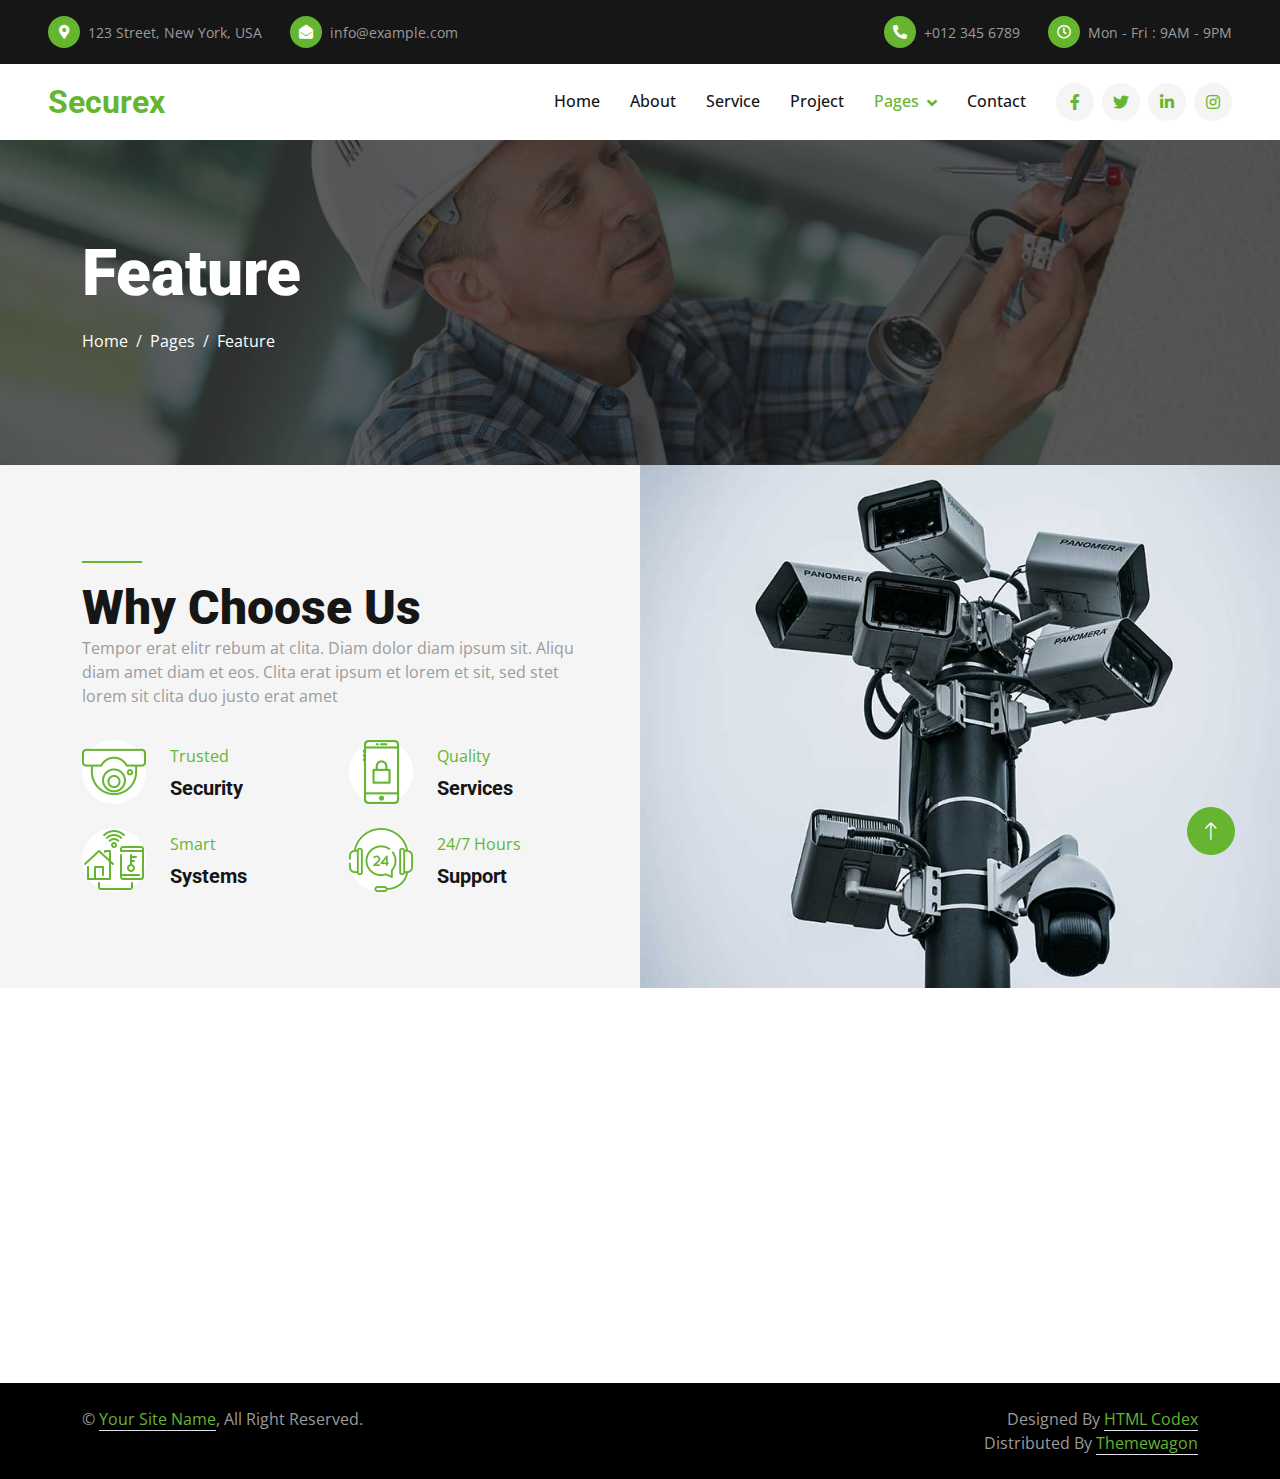
<file: feature.html>
<!DOCTYPE html>
<html lang="en">

<head>
    <meta charset="utf-8">
    <title>Securex - CCTV Camera Website Template</title>
    <meta content="width=device-width, initial-scale=1.0" name="viewport">
    <meta content="" name="keywords">
    <meta content="" name="description">

    <!-- Favicon -->
    <link href="img/favicon.ico" rel="icon">

    <!-- Google Web Fonts -->
    <link rel="preconnect" href="https://fonts.googleapis.com">
    <link rel="preconnect" href="https://fonts.gstatic.com" crossorigin>
    <link href="https://fonts.googleapis.com/css2?family=Open+Sans:wght@400;500&family=Roboto:wght@500;700;900&display=swap" rel="stylesheet"> 

    <!-- Icon Font Stylesheet -->
    <link href="https://cdnjs.cloudflare.com/ajax/libs/font-awesome/5.10.0/css/all.min.css" rel="stylesheet">
    <link href="https://cdn.jsdelivr.net/npm/bootstrap-icons@1.4.1/font/bootstrap-icons.css" rel="stylesheet">

    <!-- Libraries Stylesheet -->
    <link href="lib/animate/animate.min.css" rel="stylesheet">
    <link href="lib/owlcarousel/assets/owl.carousel.min.css" rel="stylesheet">
    <link href="lib/lightbox/css/lightbox.min.css" rel="stylesheet">

    <!-- Customized Bootstrap Stylesheet -->
    <link href="css/bootstrap.min.css" rel="stylesheet">

    <!-- Template Stylesheet -->
    <link href="css/style.css" rel="stylesheet">
</head>

<body>
    <!-- Spinner Start -->
    <div id="spinner" class="show bg-white position-fixed translate-middle w-100 vh-100 top-50 start-50 d-flex align-items-center justify-content-center">
        <div class="spinner-border text-primary" style="width: 3rem; height: 3rem;" role="status">
            <span class="sr-only">Loading...</span>
        </div>
    </div>
    <!-- Spinner End -->


    <!-- Topbar Start -->
    <div class="container-fluid bg-dark px-5">
        <div class="row gx-4 d-none d-lg-flex">
            <div class="col-lg-6 text-start">
                <div class="h-100 d-inline-flex align-items-center py-3 me-4">
                    <div class="btn-sm-square rounded-circle bg-primary me-2">
                        <small class="fa fa-map-marker-alt text-white"></small>
                    </div>
                    <small>123 Street, New York, USA</small>
                </div>
                <div class="h-100 d-inline-flex align-items-center py-3">
                    <div class="btn-sm-square rounded-circle bg-primary me-2">
                        <small class="fa fa-envelope-open text-white"></small>
                    </div>
                    <small>info@example.com</small>
                </div>
            </div>
            <div class="col-lg-6 text-end">
                <div class="h-100 d-inline-flex align-items-center py-3 me-4">
                    <div class="btn-sm-square rounded-circle bg-primary me-2">
                        <small class="fa fa-phone-alt text-white"></small>
                    </div>
                    <small>+012 345 6789</small>
                </div>
                <div class="h-100 d-inline-flex align-items-center py-3">
                    <div class="btn-sm-square rounded-circle bg-primary me-2">
                        <small class="far fa-clock text-white"></small>
                    </div>
                    <small>Mon - Fri : 9AM - 9PM</small>
                </div>
            </div>
        </div>
    </div>
    <!-- Topbar End -->


    <!-- Navbar Start -->
    <nav class="navbar navbar-expand-lg bg-white navbar-light sticky-top p-0 px-4 px-lg-5">
        <a href="index.html" class="navbar-brand d-flex align-items-center">
            <h2 class="m-0 text-primary">Securex</h2>
        </a>
        <button type="button" class="navbar-toggler" data-bs-toggle="collapse" data-bs-target="#navbarCollapse">
            <span class="navbar-toggler-icon"></span>
        </button>
        <div class="collapse navbar-collapse" id="navbarCollapse">
            <div class="navbar-nav ms-auto py-4 py-lg-0">
                <a href="index.html" class="nav-item nav-link">Home</a>
                <a href="about.html" class="nav-item nav-link">About</a>
                <a href="service.html" class="nav-item nav-link">Service</a>
                <a href="project.html" class="nav-item nav-link">Project</a>
                <div class="nav-item dropdown">
                    <a href="#" class="nav-link dropdown-toggle active" data-bs-toggle="dropdown">Pages</a>
                    <div class="dropdown-menu rounded-0 rounded-bottom m-0">
                        <a href="feature.html" class="dropdown-item active">Feature</a>
                        <a href="quote.html" class="dropdown-item">Free Quote</a>
                        <a href="team.html" class="dropdown-item">Our Team</a>
                        <a href="testimonial.html" class="dropdown-item">Testimonial</a>
                        <a href="404.html" class="dropdown-item">404 Page</a>
                    </div>
                </div>
                <a href="contact.html" class="nav-item nav-link">Contact</a>
            </div>
            <div class="h-100 d-lg-inline-flex align-items-center d-none">
                <a class="btn btn-square rounded-circle bg-light text-primary me-2" href=""><i class="fab fa-facebook-f"></i></a>
                <a class="btn btn-square rounded-circle bg-light text-primary me-2" href=""><i class="fab fa-twitter"></i></a>
                <a class="btn btn-square rounded-circle bg-light text-primary me-2" href=""><i class="fab fa-linkedin-in"></i></a>
                <a class="btn btn-square rounded-circle bg-light text-primary me-0" href=""><i class="fab fa-instagram"></i></a>
            </div>
        </div>
    </nav>
    <!-- Navbar End -->


    <!-- Page Header Start -->
    <div class="container-fluid page-header py-5">
        <div class="container py-5">
            <h1 class="display-3 text-white mb-3 animated slideInDown">Feature</h1>
            <nav aria-label="breadcrumb animated slideInDown">
                <ol class="breadcrumb">
                    <li class="breadcrumb-item"><a class="text-white" href="#">Home</a></li>
                    <li class="breadcrumb-item"><a class="text-white" href="#">Pages</a></li>
                    <li class="breadcrumb-item text-white active" aria-current="page">Feature</li>
                </ol>
            </nav>
        </div>
    </div>
    <!-- Page Header End -->


    <!-- Feature Start -->
    <div class="container-fluid bg-light overflow-hidden px-lg-0">
        <div class="container feature px-lg-0">
            <div class="row g-0 mx-lg-0">
                <div class="col-lg-6 feature-text py-5 wow fadeIn" data-wow-delay="0.5s">
                    <div class="p-lg-5 ps-lg-0">
                        <div class="bg-primary mb-3" style="width: 60px; height: 2px;"></div>
                        <h1 class="display-5 mb-5">Why Choose Us</h1>
                        <p class="mb-4 pb-2">Tempor erat elitr rebum at clita. Diam dolor diam ipsum sit. Aliqu diam amet diam et eos. Clita erat ipsum et lorem et sit, sed stet lorem sit clita duo justo erat amet</p>
                        <div class="row g-4">
                            <div class="col-6">
                                <div class="d-flex align-items-center">
                                    <div class="btn-square bg-white rounded-circle" style="width: 64px; height: 64px;">
                                        <img class="img-fluid" src="img/icon/icon-7.png" alt="Icon">
                                    </div>
                                    <div class="ms-4">
                                        <p class="text-primary mb-2">Trusted</p>
                                        <h5 class="mb-0">Security</h5>
                                    </div>
                                </div>
                            </div>
                            <div class="col-6">
                                <div class="d-flex align-items-center">
                                    <div class="btn-square bg-white rounded-circle" style="width: 64px; height: 64px;">
                                        <img class="img-fluid" src="img/icon/icon-10.png" alt="Icon">
                                    </div>
                                    <div class="ms-4">
                                        <p class="text-primary mb-2">Quality</p>
                                        <h5 class="mb-0">Services</h5>
                                    </div>
                                </div>
                            </div>
                            <div class="col-6">
                                <div class="d-flex align-items-center">
                                    <div class="btn-square bg-white rounded-circle" style="width: 64px; height: 64px;">
                                        <img class="img-fluid" src="img/icon/icon-3.png" alt="Icon">
                                    </div>
                                    <div class="ms-4">
                                        <p class="text-primary mb-2">Smart</p>
                                        <h5 class="mb-0">Systems</h5>
                                    </div>
                                </div>
                            </div>
                            <div class="col-6">
                                <div class="d-flex align-items-center">
                                    <div class="btn-square bg-white rounded-circle" style="width: 64px; height: 64px;">
                                        <img class="img-fluid" src="img/icon/icon-2.png" alt="Icon">
                                    </div>
                                    <div class="ms-4">
                                        <p class="text-primary mb-2">24/7 Hours</p>
                                        <h5 class="mb-0">Support</h5>
                                    </div>
                                </div>
                            </div>
                        </div>
                    </div>
                </div>
                <div class="col-lg-6 pe-lg-0" style="min-height: 400px;">
                    <div class="position-relative h-100">
                        <img class="position-absolute img-fluid w-100 h-100" src="img/feature.jpg" style="object-fit: cover;" alt="">
                    </div>
                </div>
            </div>
        </div>
    </div>
    <!-- Feature End -->
        

    <!-- Footer Start -->
    <div class="container-fluid bg-dark text-secondary footer py-5 wow fadeIn" data-wow-delay="0.1s">
        <div class="container py-5">
            <div class="row g-5">
                <div class="col-lg-3 col-md-6">
                    <h5 class="text-light mb-4">Address</h5>
                    <p class="mb-2"><i class="fa fa-map-marker-alt me-3"></i>123 Street, New York, USA</p>
                    <p class="mb-2"><i class="fa fa-phone-alt me-3"></i>+012 345 67890</p>
                    <p class="mb-2"><i class="fa fa-envelope me-3"></i>info@example.com</p>
                    <div class="d-flex pt-2">
                        <a class="btn btn-square btn-outline-secondary rounded-circle me-2" href=""><i class="fab fa-twitter"></i></a>
                        <a class="btn btn-square btn-outline-secondary rounded-circle me-2" href=""><i class="fab fa-facebook-f"></i></a>
                        <a class="btn btn-square btn-outline-secondary rounded-circle me-2" href=""><i class="fab fa-youtube"></i></a>
                        <a class="btn btn-square btn-outline-secondary rounded-circle me-2" href=""><i class="fab fa-linkedin-in"></i></a>
                    </div>
                </div>
                <div class="col-lg-3 col-md-6">
                    <h5 class="text-light mb-4">Services</h5>
                    <a class="btn btn-link" href="">Business Security</a>
                    <a class="btn btn-link" href="">Fire Detection</a>
                    <a class="btn btn-link" href="">Alarm Systems</a>
                    <a class="btn btn-link" href="">CCTV & Video</a>
                    <a class="btn btn-link" href="">Smart Home</a>
                </div>
                <div class="col-lg-3 col-md-6">
                    <h5 class="text-light mb-4">Quick Links</h5>
                    <a class="btn btn-link" href="">About Us</a>
                    <a class="btn btn-link" href="">Contact Us</a>
                    <a class="btn btn-link" href="">Our Services</a>
                    <a class="btn btn-link" href="">Terms & Condition</a>
                    <a class="btn btn-link" href="">Support</a>
                </div>
                <div class="col-lg-3 col-md-6">
                    <h5 class="text-light mb-4">Newsletter</h5>
                    <p>Dolor amet sit justo amet elitr clita ipsum elitr est.</p>
                    <div class="position-relative w-100">
                        <input class="form-control bg-transparent border-secondary w-100 py-3 ps-4 pe-5" type="text" placeholder="Your email">
                        <button type="button" class="btn btn-primary py-2 position-absolute top-0 end-0 mt-2 me-2">SignUp</button>
                    </div>
                </div>
            </div>
        </div>
    </div>
    <!-- Footer End -->


    <!-- Copyright Start -->
    <div class="container-fluid py-4" style="background: #000000;">
        <div class="container">
            <div class="row">
                <div class="col-md-6 text-center text-md-start mb-3 mb-md-0">
                    &copy; <a class="border-bottom" href="#">Your Site Name</a>, All Right Reserved.
                </div>
                <div class="col-md-6 text-center text-md-end">
                    <!--/*** This template is free as long as you keep the footer author’s credit link/attribution link/backlink. If you'd like to use the template without the footer author’s credit link/attribution link/backlink, you can purchase the Credit Removal License from "https://htmlcodex.com/credit-removal". Thank you for your support. ***/-->
                    Designed By <a class="border-bottom" href="https://htmlcodex.com">HTML Codex</a>
                    <br>Distributed By <a class="border-bottom" href="https://themewagon.com/">Themewagon</a>
                </div>
            </div>
        </div>
    </div>
    <!-- Copyright End -->


    <!-- Back to Top -->
    <a href="#" class="btn btn-lg btn-primary btn-lg-square rounded-circle back-to-top"><i class="bi bi-arrow-up"></i></a>


    <!-- JavaScript Libraries -->
    <script src="https://code.jquery.com/jquery-3.4.1.min.js"></script>
    <script src="https://cdn.jsdelivr.net/npm/bootstrap@5.0.0/dist/js/bootstrap.bundle.min.js"></script>
    <script src="lib/wow/wow.min.js"></script>
    <script src="lib/easing/easing.min.js"></script>
    <script src="lib/waypoints/waypoints.min.js"></script>
    <script src="lib/counterup/counterup.min.js"></script>
    <script src="lib/owlcarousel/owl.carousel.min.js"></script>
    <script src="lib/isotope/isotope.pkgd.min.js"></script>
    <script src="lib/lightbox/js/lightbox.min.js"></script>

    <!-- Template Javascript -->
    <script src="js/main.js"></script>
</body>

</html>
</file>
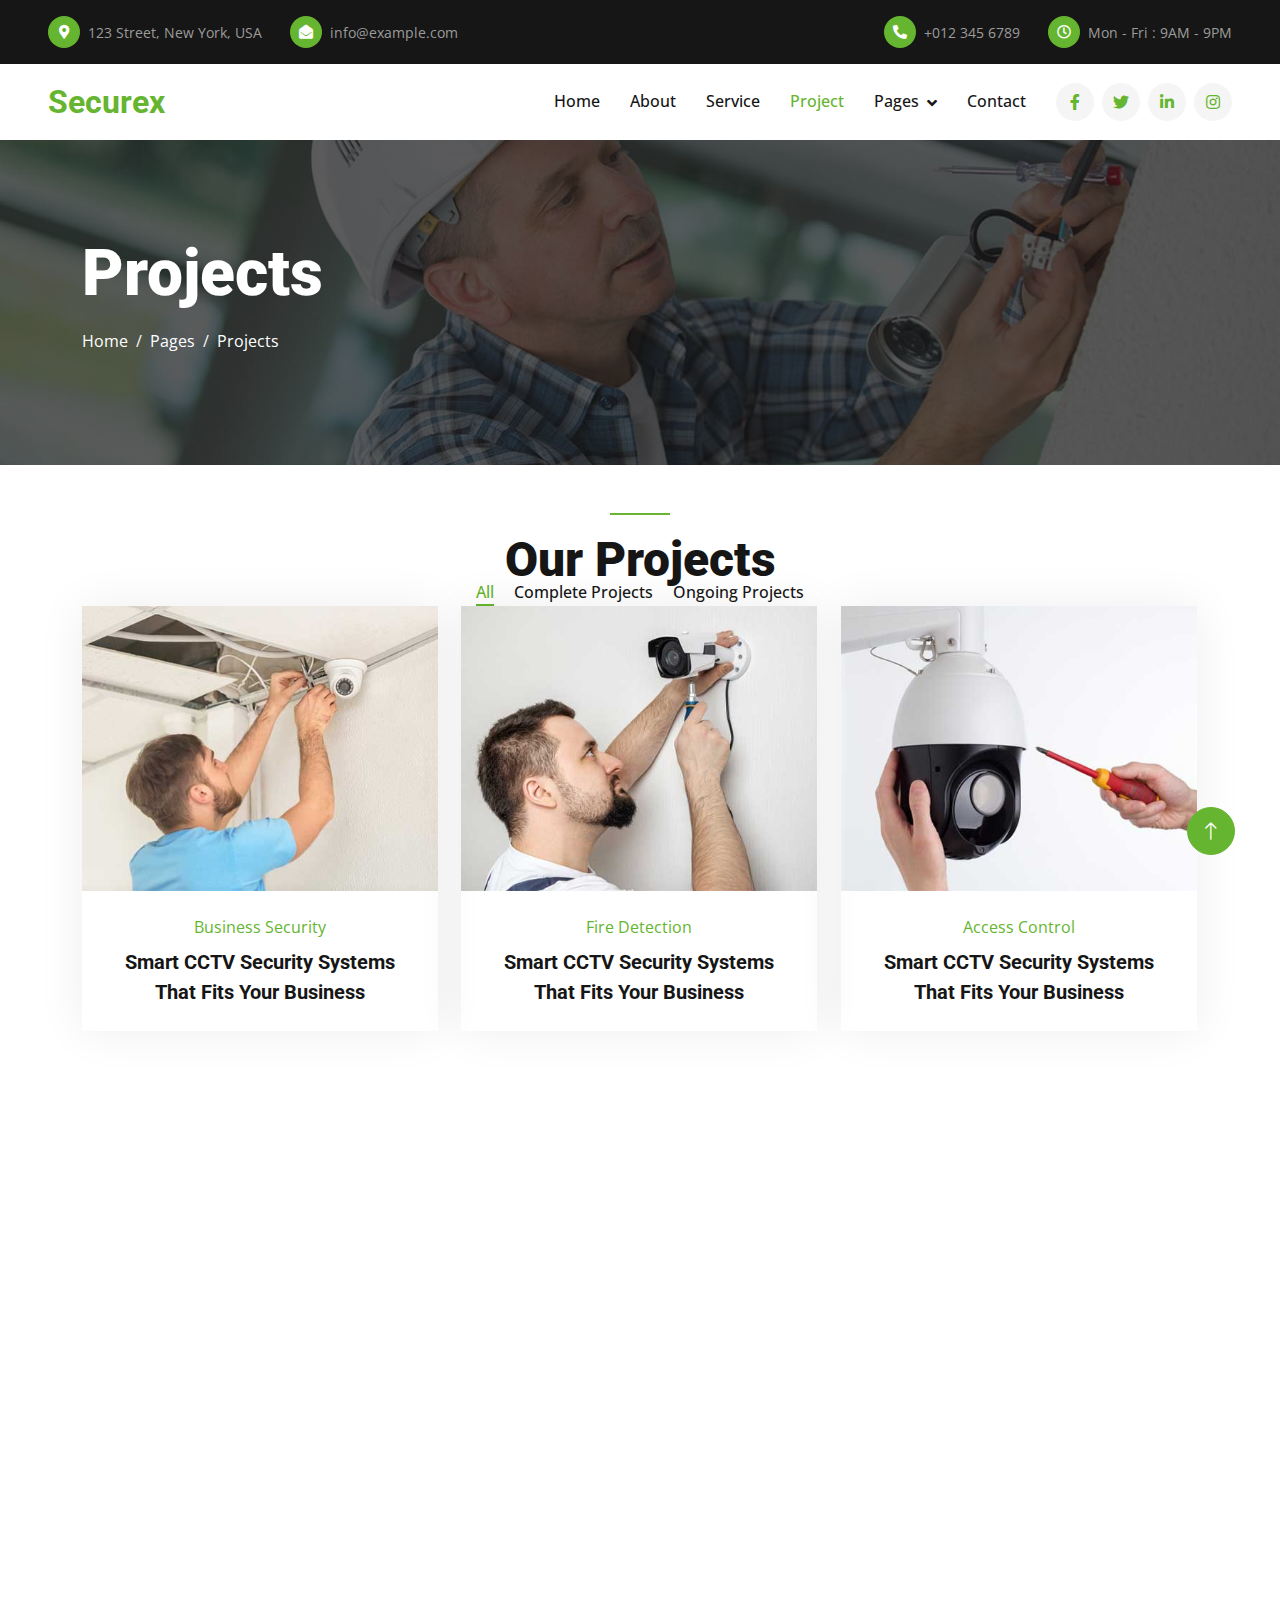
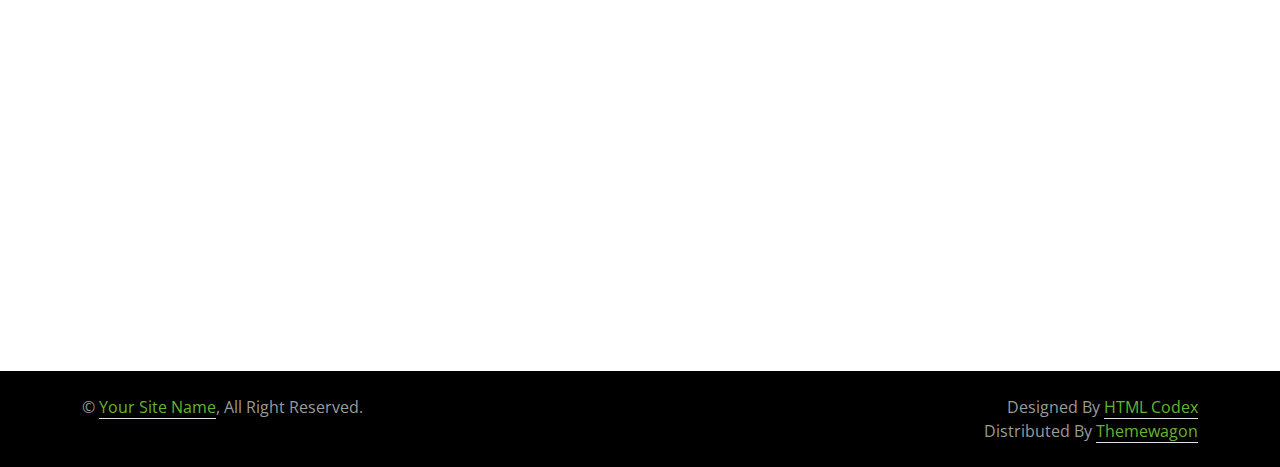
<file: project.html>
<!DOCTYPE html>
<html lang="en">

<head>
    <meta charset="utf-8">
    <title>Securex - CCTV Camera Website Template</title>
    <meta content="width=device-width, initial-scale=1.0" name="viewport">
    <meta content="" name="keywords">
    <meta content="" name="description">

    <!-- Favicon -->
    <link href="img/favicon.ico" rel="icon">

    <!-- Google Web Fonts -->
    <link rel="preconnect" href="https://fonts.googleapis.com">
    <link rel="preconnect" href="https://fonts.gstatic.com" crossorigin>
    <link href="https://fonts.googleapis.com/css2?family=Open+Sans:wght@400;500&family=Roboto:wght@500;700;900&display=swap" rel="stylesheet"> 

    <!-- Icon Font Stylesheet -->
    <link href="https://cdnjs.cloudflare.com/ajax/libs/font-awesome/5.10.0/css/all.min.css" rel="stylesheet">
    <link href="https://cdn.jsdelivr.net/npm/bootstrap-icons@1.4.1/font/bootstrap-icons.css" rel="stylesheet">

    <!-- Libraries Stylesheet -->
    <link href="lib/animate/animate.min.css" rel="stylesheet">
    <link href="lib/owlcarousel/assets/owl.carousel.min.css" rel="stylesheet">
    <link href="lib/lightbox/css/lightbox.min.css" rel="stylesheet">

    <!-- Customized Bootstrap Stylesheet -->
    <link href="css/bootstrap.min.css" rel="stylesheet">

    <!-- Template Stylesheet -->
    <link href="css/style.css" rel="stylesheet">
</head>

<body>
    <!-- Spinner Start -->
    <div id="spinner" class="show bg-white position-fixed translate-middle w-100 vh-100 top-50 start-50 d-flex align-items-center justify-content-center">
        <div class="spinner-border text-primary" style="width: 3rem; height: 3rem;" role="status">
            <span class="sr-only">Loading...</span>
        </div>
    </div>
    <!-- Spinner End -->


    <!-- Topbar Start -->
    <div class="container-fluid bg-dark px-5">
        <div class="row gx-4 d-none d-lg-flex">
            <div class="col-lg-6 text-start">
                <div class="h-100 d-inline-flex align-items-center py-3 me-4">
                    <div class="btn-sm-square rounded-circle bg-primary me-2">
                        <small class="fa fa-map-marker-alt text-white"></small>
                    </div>
                    <small>123 Street, New York, USA</small>
                </div>
                <div class="h-100 d-inline-flex align-items-center py-3">
                    <div class="btn-sm-square rounded-circle bg-primary me-2">
                        <small class="fa fa-envelope-open text-white"></small>
                    </div>
                    <small>info@example.com</small>
                </div>
            </div>
            <div class="col-lg-6 text-end">
                <div class="h-100 d-inline-flex align-items-center py-3 me-4">
                    <div class="btn-sm-square rounded-circle bg-primary me-2">
                        <small class="fa fa-phone-alt text-white"></small>
                    </div>
                    <small>+012 345 6789</small>
                </div>
                <div class="h-100 d-inline-flex align-items-center py-3">
                    <div class="btn-sm-square rounded-circle bg-primary me-2">
                        <small class="far fa-clock text-white"></small>
                    </div>
                    <small>Mon - Fri : 9AM - 9PM</small>
                </div>
            </div>
        </div>
    </div>
    <!-- Topbar End -->


    <!-- Navbar Start -->
    <nav class="navbar navbar-expand-lg bg-white navbar-light sticky-top p-0 px-4 px-lg-5">
        <a href="index.html" class="navbar-brand d-flex align-items-center">
            <h2 class="m-0 text-primary">Securex</h2>
        </a>
        <button type="button" class="navbar-toggler" data-bs-toggle="collapse" data-bs-target="#navbarCollapse">
            <span class="navbar-toggler-icon"></span>
        </button>
        <div class="collapse navbar-collapse" id="navbarCollapse">
            <div class="navbar-nav ms-auto py-4 py-lg-0">
                <a href="index.html" class="nav-item nav-link">Home</a>
                <a href="about.html" class="nav-item nav-link">About</a>
                <a href="service.html" class="nav-item nav-link">Service</a>
                <a href="project.html" class="nav-item nav-link active">Project</a>
                <div class="nav-item dropdown">
                    <a href="#" class="nav-link dropdown-toggle" data-bs-toggle="dropdown">Pages</a>
                    <div class="dropdown-menu rounded-0 rounded-bottom m-0">
                        <a href="feature.html" class="dropdown-item">Feature</a>
                        <a href="quote.html" class="dropdown-item">Free Quote</a>
                        <a href="team.html" class="dropdown-item">Our Team</a>
                        <a href="testimonial.html" class="dropdown-item">Testimonial</a>
                        <a href="404.html" class="dropdown-item">404 Page</a>
                    </div>
                </div>
                <a href="contact.html" class="nav-item nav-link">Contact</a>
            </div>
            <div class="h-100 d-lg-inline-flex align-items-center d-none">
                <a class="btn btn-square rounded-circle bg-light text-primary me-2" href=""><i class="fab fa-facebook-f"></i></a>
                <a class="btn btn-square rounded-circle bg-light text-primary me-2" href=""><i class="fab fa-twitter"></i></a>
                <a class="btn btn-square rounded-circle bg-light text-primary me-2" href=""><i class="fab fa-linkedin-in"></i></a>
                <a class="btn btn-square rounded-circle bg-light text-primary me-0" href=""><i class="fab fa-instagram"></i></a>
            </div>
        </div>
    </nav>
    <!-- Navbar End -->


    <!-- Page Header Start -->
    <div class="container-fluid page-header py-5 mb-5">
        <div class="container py-5">
            <h1 class="display-3 text-white mb-3 animated slideInDown">Projects</h1>
            <nav aria-label="breadcrumb animated slideInDown">
                <ol class="breadcrumb">
                    <li class="breadcrumb-item"><a class="text-white" href="#">Home</a></li>
                    <li class="breadcrumb-item"><a class="text-white" href="#">Pages</a></li>
                    <li class="breadcrumb-item text-white active" aria-current="page">Projects</li>
                </ol>
            </nav>
        </div>
    </div>
    <!-- Page Header End -->


    <!-- Projects Start -->
    <div class="container-xxl py-5">
        <div class="container">
            <div class="text-center wow fadeInUp" data-wow-delay="0.1s">
                <div class="bg-primary mb-3 mx-auto" style="width: 60px; height: 2px;"></div>
                <h1 class="display-5 mb-5">Our Projects</h1>
            </div>
            <div class="row mt-n2 wow fadeInUp" data-wow-delay="0.3s">
                <div class="col-12 text-center">
                    <ul class="list-inline mb-5" id="portfolio-flters">
                        <li class="mx-2 active" data-filter="*">All</li>
                        <li class="mx-2" data-filter=".first">Complete Projects</li>
                        <li class="mx-2" data-filter=".second">Ongoing Projects</li>
                    </ul>
                </div>
            </div>
            <div class="row g-4 portfolio-container">
                <div class="col-lg-4 col-md-6 portfolio-item first wow fadeInUp" data-wow-delay="0.1s">
                    <div class="portfolio-inner">
                        <img class="img-fluid w-100" src="img/portfolio-1.jpg" alt="">
                        <div class="text-center p-4">
                            <p class="text-primary mb-2">Business Security</p>
                            <h5 class="lh-base mb-0">Smart CCTV Security Systems That Fits Your Business</h5>
                        </div>
                        <div class="portfolio-text text-center bg-white p-4">
                            <p class="text-primary mb-2">Business Security</p>
                            <h5 class="lh-base mb-3">Smart CCTV Security Systems That Fits Your Business</h5>
                            <div class="d-flex justify-content-center">
                                <a class="btn btn-square btn-primary rounded-circle mx-1" href="img/portfolio-1.jpg" data-lightbox="portfolio"><i class="fa fa-eye"></i></a>
                                <a class="btn btn-square btn-primary rounded-circle mx-1" href=""><i class="fa fa-link"></i></a>
                            </div>
                        </div>
                    </div>
                </div>
                <div class="col-lg-4 col-md-6 portfolio-item second wow fadeInUp" data-wow-delay="0.3s">
                    <div class="portfolio-inner">
                        <img class="img-fluid w-100" src="img/portfolio-2.jpg" alt="">
                        <div class="text-center p-4">
                            <p class="text-primary mb-2">Fire Detection</p>
                            <h5 class="lh-base mb-0">Smart CCTV Security Systems That Fits Your Business</h5>
                        </div>
                        <div class="portfolio-text text-center bg-white p-4">
                            <p class="text-primary mb-2">Fire Detection</p>
                            <h5 class="lh-base mb-3">Smart CCTV Security Systems That Fits Your Business</h5>
                            <div class="d-flex justify-content-center">
                                <a class="btn btn-square btn-primary rounded-circle mx-1" href="img/portfolio-2.jpg" data-lightbox="portfolio"><i class="fa fa-eye"></i></a>
                                <a class="btn btn-square btn-primary rounded-circle mx-1" href=""><i class="fa fa-link"></i></a>
                            </div>
                        </div>
                    </div>
                </div>
                <div class="col-lg-4 col-md-6 portfolio-item first wow fadeInUp" data-wow-delay="0.5s">
                    <div class="portfolio-inner">
                        <img class="img-fluid w-100" src="img/portfolio-3.jpg" alt="">
                        <div class="text-center p-4">
                            <p class="text-primary mb-2">Access Control</p>
                            <h5 class="lh-base mb-0">Smart CCTV Security Systems That Fits Your Business</h5>
                        </div>
                        <div class="portfolio-text text-center bg-white p-4">
                            <p class="text-primary mb-2">Access Control</p>
                            <h5 class="lh-base mb-3">Smart CCTV Security Systems That Fits Your Business</h5>
                            <div class="d-flex justify-content-center">
                                <a class="btn btn-square btn-primary rounded-circle mx-1" href="img/portfolio-3.jpg" data-lightbox="portfolio"><i class="fa fa-eye"></i></a>
                                <a class="btn btn-square btn-primary rounded-circle mx-1" href=""><i class="fa fa-link"></i></a>
                            </div>
                        </div>
                    </div>
                </div>
                <div class="col-lg-4 col-md-6 portfolio-item second wow fadeInUp" data-wow-delay="0.1s">
                    <div class="portfolio-inner">
                        <img class="img-fluid w-100" src="img/portfolio-4.jpg" alt="">
                        <div class="text-center p-4">
                            <p class="text-primary mb-2">Alarm Systems</p>
                            <h5 class="lh-base mb-0">Smart CCTV Security Systems That Fits Your Business</h5>
                        </div>
                        <div class="portfolio-text text-center bg-white p-4">
                            <p class="text-primary mb-2">Alarm Systems</p>
                            <h5 class="lh-base mb-3">Smart CCTV Security Systems That Fits Your Business</h5>
                            <div class="d-flex justify-content-center">
                                <a class="btn btn-square btn-primary rounded-circle mx-1" href="img/portfolio-4.jpg" data-lightbox="portfolio"><i class="fa fa-eye"></i></a>
                                <a class="btn btn-square btn-primary rounded-circle mx-1" href=""><i class="fa fa-link"></i></a>
                            </div>
                        </div>
                    </div>
                </div>
                <div class="col-lg-4 col-md-6 portfolio-item first wow fadeInUp" data-wow-delay="0.3s">
                    <div class="portfolio-inner">
                        <img class="img-fluid w-100" src="img/portfolio-5.jpg" alt="">
                        <div class="text-center p-4">
                            <p class="text-primary mb-2">CCTV & Video</p>
                            <h5 class="lh-base mb-0">Smart CCTV Security Systems That Fits Your Business</h5>
                        </div>
                        <div class="portfolio-text text-center bg-white p-4">
                            <p class="text-primary mb-2">CCTV & Video</p>
                            <h5 class="lh-base mb-3">Smart CCTV Security Systems That Fits Your Business</h5>
                            <div class="d-flex justify-content-center">
                                <a class="btn btn-square btn-primary rounded-circle mx-1" href="img/portfolio-5.jpg" data-lightbox="portfolio"><i class="fa fa-eye"></i></a>
                                <a class="btn btn-square btn-primary rounded-circle mx-1" href=""><i class="fa fa-link"></i></a>
                            </div>
                        </div>
                    </div>
                </div>
                <div class="col-lg-4 col-md-6 portfolio-item second wow fadeInUp" data-wow-delay="0.5s">
                    <div class="portfolio-inner">
                        <img class="img-fluid w-100" src="img/portfolio-6.jpg" alt="">
                        <div class="text-center p-4">
                            <p class="text-primary mb-2">Smart Home</p>
                            <h5 class="lh-base mb-0">Smart CCTV Security Systems That Fits Your Business</h5>
                        </div>
                        <div class="portfolio-text text-center bg-white p-4">
                            <p class="text-primary mb-2">Smart Home</p>
                            <h5 class="lh-base mb-3">Smart CCTV Security Systems That Fits Your Business</h5>
                            <div class="d-flex justify-content-center">
                                <a class="btn btn-square btn-primary rounded-circle mx-1" href="img/portfolio-6.jpg" data-lightbox="portfolio"><i class="fa fa-eye"></i></a>
                                <a class="btn btn-square btn-primary rounded-circle mx-1" href=""><i class="fa fa-link"></i></a>
                            </div>
                        </div>
                    </div>
                </div>
            </div>
        </div>
    </div>
    <!-- Projects End -->
        

    <!-- Footer Start -->
    <div class="container-fluid bg-dark text-secondary footer mt-5 py-5 wow fadeIn" data-wow-delay="0.1s">
        <div class="container py-5">
            <div class="row g-5">
                <div class="col-lg-3 col-md-6">
                    <h5 class="text-light mb-4">Address</h5>
                    <p class="mb-2"><i class="fa fa-map-marker-alt me-3"></i>123 Street, New York, USA</p>
                    <p class="mb-2"><i class="fa fa-phone-alt me-3"></i>+012 345 67890</p>
                    <p class="mb-2"><i class="fa fa-envelope me-3"></i>info@example.com</p>
                    <div class="d-flex pt-2">
                        <a class="btn btn-square btn-outline-secondary rounded-circle me-2" href=""><i class="fab fa-twitter"></i></a>
                        <a class="btn btn-square btn-outline-secondary rounded-circle me-2" href=""><i class="fab fa-facebook-f"></i></a>
                        <a class="btn btn-square btn-outline-secondary rounded-circle me-2" href=""><i class="fab fa-youtube"></i></a>
                        <a class="btn btn-square btn-outline-secondary rounded-circle me-2" href=""><i class="fab fa-linkedin-in"></i></a>
                    </div>
                </div>
                <div class="col-lg-3 col-md-6">
                    <h5 class="text-light mb-4">Services</h5>
                    <a class="btn btn-link" href="">Business Security</a>
                    <a class="btn btn-link" href="">Fire Detection</a>
                    <a class="btn btn-link" href="">Alarm Systems</a>
                    <a class="btn btn-link" href="">CCTV & Video</a>
                    <a class="btn btn-link" href="">Smart Home</a>
                </div>
                <div class="col-lg-3 col-md-6">
                    <h5 class="text-light mb-4">Quick Links</h5>
                    <a class="btn btn-link" href="">About Us</a>
                    <a class="btn btn-link" href="">Contact Us</a>
                    <a class="btn btn-link" href="">Our Services</a>
                    <a class="btn btn-link" href="">Terms & Condition</a>
                    <a class="btn btn-link" href="">Support</a>
                </div>
                <div class="col-lg-3 col-md-6">
                    <h5 class="text-light mb-4">Newsletter</h5>
                    <p>Dolor amet sit justo amet elitr clita ipsum elitr est.</p>
                    <div class="position-relative w-100">
                        <input class="form-control bg-transparent border-secondary w-100 py-3 ps-4 pe-5" type="text" placeholder="Your email">
                        <button type="button" class="btn btn-primary py-2 position-absolute top-0 end-0 mt-2 me-2">SignUp</button>
                    </div>
                </div>
            </div>
        </div>
    </div>
    <!-- Footer End -->


    <!-- Copyright Start -->
    <div class="container-fluid py-4" style="background: #000000;">
        <div class="container">
            <div class="row">
                <div class="col-md-6 text-center text-md-start mb-3 mb-md-0">
                    &copy; <a class="border-bottom" href="#">Your Site Name</a>, All Right Reserved.
                </div>
                <div class="col-md-6 text-center text-md-end">
                    <!--/*** This template is free as long as you keep the footer author’s credit link/attribution link/backlink. If you'd like to use the template without the footer author’s credit link/attribution link/backlink, you can purchase the Credit Removal License from "https://htmlcodex.com/credit-removal". Thank you for your support. ***/-->
                    Designed By <a class="border-bottom" href="https://htmlcodex.com">HTML Codex</a><br>Distributed By <a class="border-bottom" href="https://themewagon.com/">Themewagon</a> 
                </div>
            </div>
        </div>
    </div>
    <!-- Copyright End -->


    <!-- Back to Top -->
    <a href="#" class="btn btn-lg btn-primary btn-lg-square rounded-circle back-to-top"><i class="bi bi-arrow-up"></i></a>


    <!-- JavaScript Libraries -->
    <script src="https://code.jquery.com/jquery-3.4.1.min.js"></script>
    <script src="https://cdn.jsdelivr.net/npm/bootstrap@5.0.0/dist/js/bootstrap.bundle.min.js"></script>
    <script src="lib/wow/wow.min.js"></script>
    <script src="lib/easing/easing.min.js"></script>
    <script src="lib/waypoints/waypoints.min.js"></script>
    <script src="lib/counterup/counterup.min.js"></script>
    <script src="lib/owlcarousel/owl.carousel.min.js"></script>
    <script src="lib/isotope/isotope.pkgd.min.js"></script>
    <script src="lib/lightbox/js/lightbox.min.js"></script>

    <!-- Template Javascript -->
    <script src="js/main.js"></script>
</body>

</html>
</file>
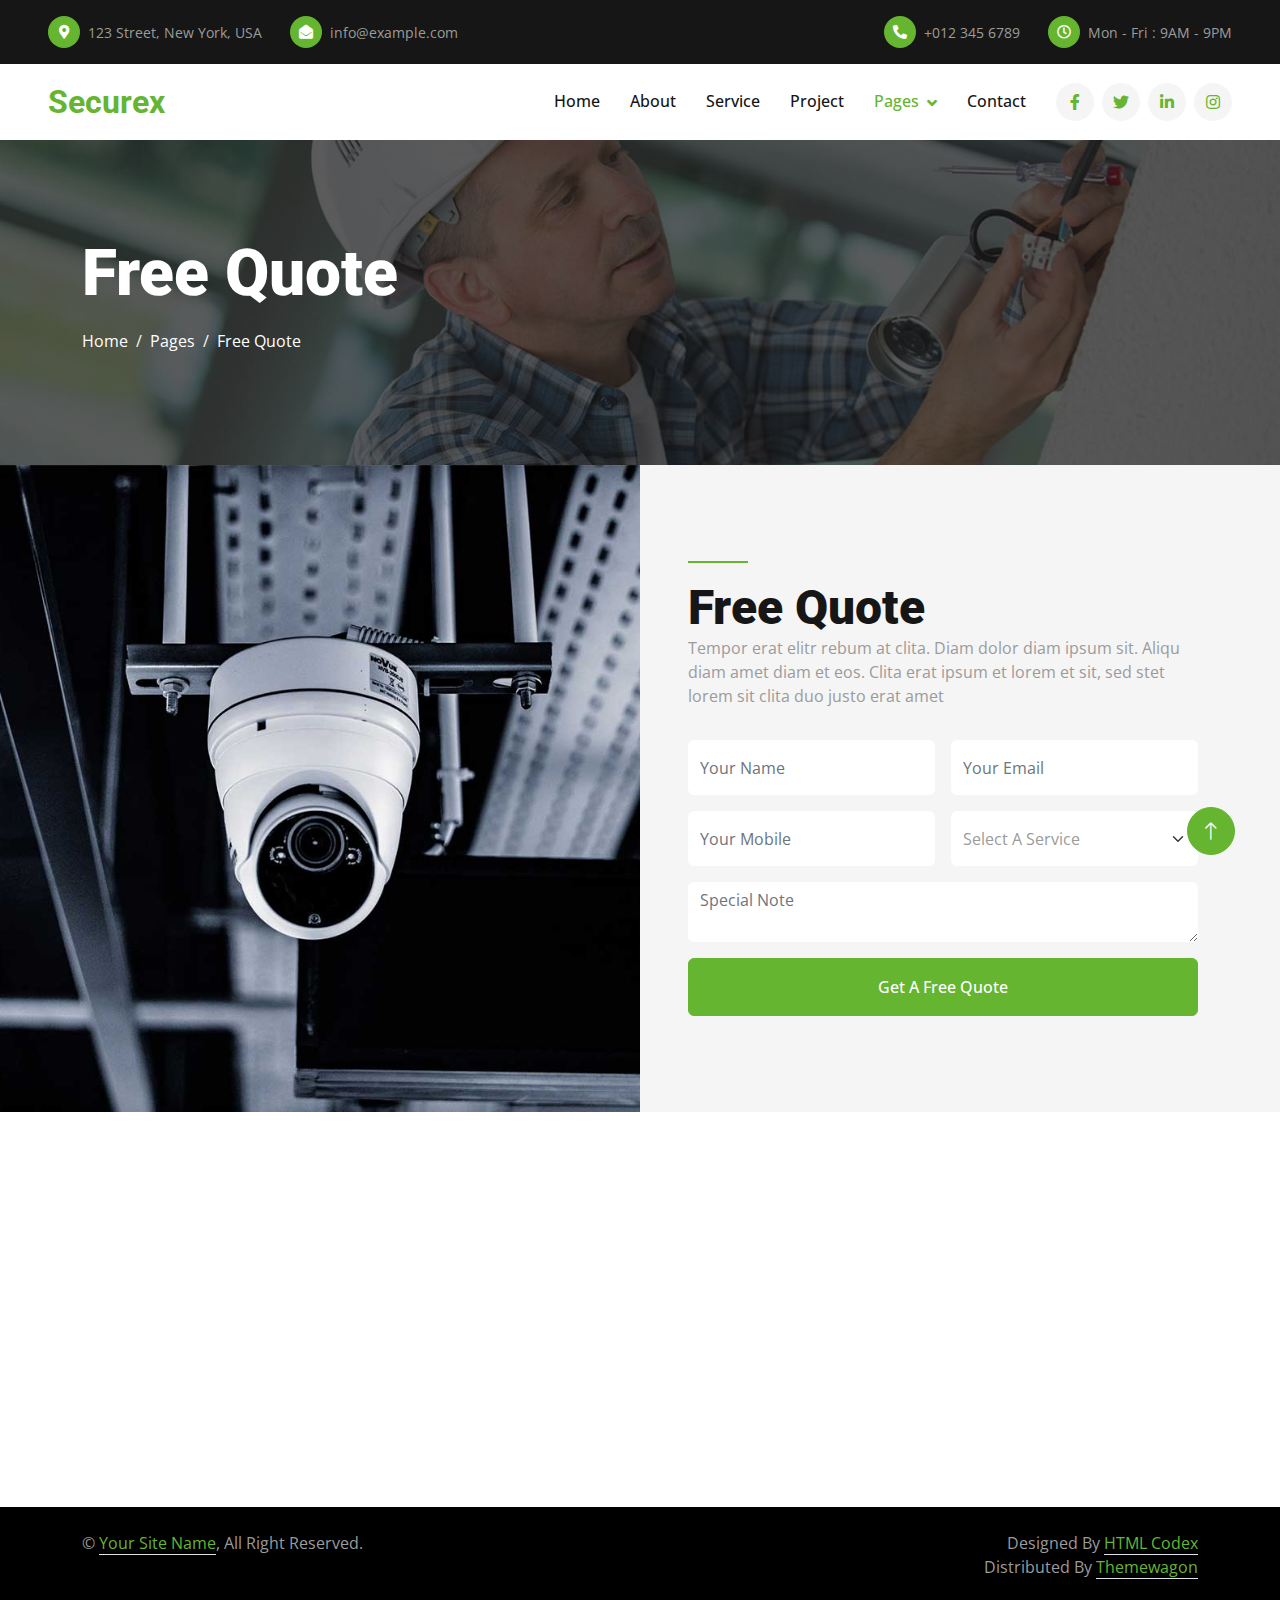
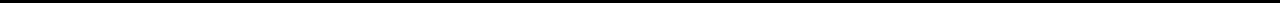
<file: quote.html>
<!DOCTYPE html>
<html lang="en">

<head>
    <meta charset="utf-8">
    <title>Securex - CCTV Camera Website Template</title>
    <meta content="width=device-width, initial-scale=1.0" name="viewport">
    <meta content="" name="keywords">
    <meta content="" name="description">

    <!-- Favicon -->
    <link href="img/favicon.ico" rel="icon">

    <!-- Google Web Fonts -->
    <link rel="preconnect" href="https://fonts.googleapis.com">
    <link rel="preconnect" href="https://fonts.gstatic.com" crossorigin>
    <link href="https://fonts.googleapis.com/css2?family=Open+Sans:wght@400;500&family=Roboto:wght@500;700;900&display=swap" rel="stylesheet"> 

    <!-- Icon Font Stylesheet -->
    <link href="https://cdnjs.cloudflare.com/ajax/libs/font-awesome/5.10.0/css/all.min.css" rel="stylesheet">
    <link href="https://cdn.jsdelivr.net/npm/bootstrap-icons@1.4.1/font/bootstrap-icons.css" rel="stylesheet">

    <!-- Libraries Stylesheet -->
    <link href="lib/animate/animate.min.css" rel="stylesheet">
    <link href="lib/owlcarousel/assets/owl.carousel.min.css" rel="stylesheet">
    <link href="lib/lightbox/css/lightbox.min.css" rel="stylesheet">

    <!-- Customized Bootstrap Stylesheet -->
    <link href="css/bootstrap.min.css" rel="stylesheet">

    <!-- Template Stylesheet -->
    <link href="css/style.css" rel="stylesheet">
</head>

<body>
    <!-- Spinner Start -->
    <div id="spinner" class="show bg-white position-fixed translate-middle w-100 vh-100 top-50 start-50 d-flex align-items-center justify-content-center">
        <div class="spinner-border text-primary" style="width: 3rem; height: 3rem;" role="status">
            <span class="sr-only">Loading...</span>
        </div>
    </div>
    <!-- Spinner End -->


    <!-- Topbar Start -->
    <div class="container-fluid bg-dark px-5">
        <div class="row gx-4 d-none d-lg-flex">
            <div class="col-lg-6 text-start">
                <div class="h-100 d-inline-flex align-items-center py-3 me-4">
                    <div class="btn-sm-square rounded-circle bg-primary me-2">
                        <small class="fa fa-map-marker-alt text-white"></small>
                    </div>
                    <small>123 Street, New York, USA</small>
                </div>
                <div class="h-100 d-inline-flex align-items-center py-3">
                    <div class="btn-sm-square rounded-circle bg-primary me-2">
                        <small class="fa fa-envelope-open text-white"></small>
                    </div>
                    <small>info@example.com</small>
                </div>
            </div>
            <div class="col-lg-6 text-end">
                <div class="h-100 d-inline-flex align-items-center py-3 me-4">
                    <div class="btn-sm-square rounded-circle bg-primary me-2">
                        <small class="fa fa-phone-alt text-white"></small>
                    </div>
                    <small>+012 345 6789</small>
                </div>
                <div class="h-100 d-inline-flex align-items-center py-3">
                    <div class="btn-sm-square rounded-circle bg-primary me-2">
                        <small class="far fa-clock text-white"></small>
                    </div>
                    <small>Mon - Fri : 9AM - 9PM</small>
                </div>
            </div>
        </div>
    </div>
    <!-- Topbar End -->


    <!-- Navbar Start -->
    <nav class="navbar navbar-expand-lg bg-white navbar-light sticky-top p-0 px-4 px-lg-5">
        <a href="index.html" class="navbar-brand d-flex align-items-center">
            <h2 class="m-0 text-primary">Securex</h2>
        </a>
        <button type="button" class="navbar-toggler" data-bs-toggle="collapse" data-bs-target="#navbarCollapse">
            <span class="navbar-toggler-icon"></span>
        </button>
        <div class="collapse navbar-collapse" id="navbarCollapse">
            <div class="navbar-nav ms-auto py-4 py-lg-0">
                <a href="index.html" class="nav-item nav-link">Home</a>
                <a href="about.html" class="nav-item nav-link">About</a>
                <a href="service.html" class="nav-item nav-link">Service</a>
                <a href="project.html" class="nav-item nav-link">Project</a>
                <div class="nav-item dropdown">
                    <a href="#" class="nav-link dropdown-toggle active" data-bs-toggle="dropdown">Pages</a>
                    <div class="dropdown-menu rounded-0 rounded-bottom m-0">
                        <a href="feature.html" class="dropdown-item">Feature</a>
                        <a href="quote.html" class="dropdown-item active">Free Quote</a>
                        <a href="team.html" class="dropdown-item">Our Team</a>
                        <a href="testimonial.html" class="dropdown-item">Testimonial</a>
                        <a href="404.html" class="dropdown-item">404 Page</a>
                    </div>
                </div>
                <a href="contact.html" class="nav-item nav-link">Contact</a>
            </div>
            <div class="h-100 d-lg-inline-flex align-items-center d-none">
                <a class="btn btn-square rounded-circle bg-light text-primary me-2" href=""><i class="fab fa-facebook-f"></i></a>
                <a class="btn btn-square rounded-circle bg-light text-primary me-2" href=""><i class="fab fa-twitter"></i></a>
                <a class="btn btn-square rounded-circle bg-light text-primary me-2" href=""><i class="fab fa-linkedin-in"></i></a>
                <a class="btn btn-square rounded-circle bg-light text-primary me-0" href=""><i class="fab fa-instagram"></i></a>
            </div>
        </div>
    </nav>
    <!-- Navbar End -->


    <!-- Page Header Start -->
    <div class="container-fluid page-header py-5">
        <div class="container py-5">
            <h1 class="display-3 text-white mb-3 animated slideInDown">Free Quote</h1>
            <nav aria-label="breadcrumb animated slideInDown">
                <ol class="breadcrumb">
                    <li class="breadcrumb-item"><a class="text-white" href="#">Home</a></li>
                    <li class="breadcrumb-item"><a class="text-white" href="#">Pages</a></li>
                    <li class="breadcrumb-item text-white active" aria-current="page">Free Quote</li>
                </ol>
            </nav>
        </div>
    </div>
    <!-- Page Header End -->


    <!-- Quote Start -->
    <div class="container-fluid bg-light overflow-hidden px-lg-0">
        <div class="container quote px-lg-0">
            <div class="row g-0 mx-lg-0">
                <div class="col-lg-6 ps-lg-0" style="min-height: 400px;">
                    <div class="position-relative h-100">
                        <img class="position-absolute img-fluid w-100 h-100" src="img/quote.jpg" style="object-fit: cover;" alt="">
                    </div>
                </div>
                <div class="col-lg-6 quote-text py-5 wow fadeIn" data-wow-delay="0.5s">
                    <div class="p-lg-5 pe-lg-0">
                        <div class="bg-primary mb-3" style="width: 60px; height: 2px;"></div>
                        <h1 class="display-5 mb-5">Free Quote</h1>
                        <p class="mb-4 pb-2">Tempor erat elitr rebum at clita. Diam dolor diam ipsum sit. Aliqu diam amet diam et eos. Clita erat ipsum et lorem et sit, sed stet lorem sit clita duo justo erat amet</p>
                        <form>
                            <div class="row g-3">
                                <div class="col-12 col-sm-6">
                                    <input type="text" class="form-control border-0" placeholder="Your Name" style="height: 55px;">
                                </div>
                                <div class="col-12 col-sm-6">
                                    <input type="email" class="form-control border-0" placeholder="Your Email" style="height: 55px;">
                                </div>
                                <div class="col-12 col-sm-6">
                                    <input type="text" class="form-control border-0" placeholder="Your Mobile" style="height: 55px;">
                                </div>
                                <div class="col-12 col-sm-6">
                                    <select class="form-select border-0" style="height: 55px;">
                                        <option selected>Select A Service</option>
                                        <option value="1">Service 1</option>
                                        <option value="2">Service 2</option>
                                        <option value="3">Service 3</option>
                                    </select>
                                </div>
                                <div class="col-12">
                                    <textarea class="form-control border-0" placeholder="Special Note"></textarea>
                                </div>
                                <div class="col-12">
                                    <button class="btn btn-primary w-100 py-3" type="submit">Get A Free Quote</button>
                                </div>
                            </div>
                        </form>
                    </div>
                </div>
            </div>
        </div>
    </div>
    <!-- Quote End -->
        

    <!-- Footer Start -->
    <div class="container-fluid bg-dark text-secondary footer py-5 wow fadeIn" data-wow-delay="0.1s">
        <div class="container py-5">
            <div class="row g-5">
                <div class="col-lg-3 col-md-6">
                    <h5 class="text-light mb-4">Address</h5>
                    <p class="mb-2"><i class="fa fa-map-marker-alt me-3"></i>123 Street, New York, USA</p>
                    <p class="mb-2"><i class="fa fa-phone-alt me-3"></i>+012 345 67890</p>
                    <p class="mb-2"><i class="fa fa-envelope me-3"></i>info@example.com</p>
                    <div class="d-flex pt-2">
                        <a class="btn btn-square btn-outline-secondary rounded-circle me-2" href=""><i class="fab fa-twitter"></i></a>
                        <a class="btn btn-square btn-outline-secondary rounded-circle me-2" href=""><i class="fab fa-facebook-f"></i></a>
                        <a class="btn btn-square btn-outline-secondary rounded-circle me-2" href=""><i class="fab fa-youtube"></i></a>
                        <a class="btn btn-square btn-outline-secondary rounded-circle me-2" href=""><i class="fab fa-linkedin-in"></i></a>
                    </div>
                </div>
                <div class="col-lg-3 col-md-6">
                    <h5 class="text-light mb-4">Services</h5>
                    <a class="btn btn-link" href="">Business Security</a>
                    <a class="btn btn-link" href="">Fire Detection</a>
                    <a class="btn btn-link" href="">Alarm Systems</a>
                    <a class="btn btn-link" href="">CCTV & Video</a>
                    <a class="btn btn-link" href="">Smart Home</a>
                </div>
                <div class="col-lg-3 col-md-6">
                    <h5 class="text-light mb-4">Quick Links</h5>
                    <a class="btn btn-link" href="">About Us</a>
                    <a class="btn btn-link" href="">Contact Us</a>
                    <a class="btn btn-link" href="">Our Services</a>
                    <a class="btn btn-link" href="">Terms & Condition</a>
                    <a class="btn btn-link" href="">Support</a>
                </div>
                <div class="col-lg-3 col-md-6">
                    <h5 class="text-light mb-4">Newsletter</h5>
                    <p>Dolor amet sit justo amet elitr clita ipsum elitr est.</p>
                    <div class="position-relative w-100">
                        <input class="form-control bg-transparent border-secondary w-100 py-3 ps-4 pe-5" type="text" placeholder="Your email">
                        <button type="button" class="btn btn-primary py-2 position-absolute top-0 end-0 mt-2 me-2">SignUp</button>
                    </div>
                </div>
            </div>
        </div>
    </div>
    <!-- Footer End -->


    <!-- Copyright Start -->
    <div class="container-fluid py-4" style="background: #000000;">
        <div class="container">
            <div class="row">
                <div class="col-md-6 text-center text-md-start mb-3 mb-md-0">
                    &copy; <a class="border-bottom" href="#">Your Site Name</a>, All Right Reserved.
                </div>
                <div class="col-md-6 text-center text-md-end">
                    <!--/*** This template is free as long as you keep the footer author’s credit link/attribution link/backlink. If you'd like to use the template without the footer author’s credit link/attribution link/backlink, you can purchase the Credit Removal License from "https://htmlcodex.com/credit-removal". Thank you for your support. ***/-->
                    Designed By <a class="border-bottom" href="https://htmlcodex.com">HTML Codex</a><br> Distributed By <a class="border-bottom" href="https://themewagon.com/">Themewagon</a>
                </div>
            </div>
        </div>
    </div>
    <!-- Copyright End -->


    <!-- Back to Top -->
    <a href="#" class="btn btn-lg btn-primary btn-lg-square rounded-circle back-to-top"><i class="bi bi-arrow-up"></i></a>


    <!-- JavaScript Libraries -->
    <script src="https://code.jquery.com/jquery-3.4.1.min.js"></script>
    <script src="https://cdn.jsdelivr.net/npm/bootstrap@5.0.0/dist/js/bootstrap.bundle.min.js"></script>
    <script src="lib/wow/wow.min.js"></script>
    <script src="lib/easing/easing.min.js"></script>
    <script src="lib/waypoints/waypoints.min.js"></script>
    <script src="lib/counterup/counterup.min.js"></script>
    <script src="lib/owlcarousel/owl.carousel.min.js"></script>
    <script src="lib/isotope/isotope.pkgd.min.js"></script>
    <script src="lib/lightbox/js/lightbox.min.js"></script>

    <!-- Template Javascript -->
    <script src="js/main.js"></script>
</body>

</html>
</file>
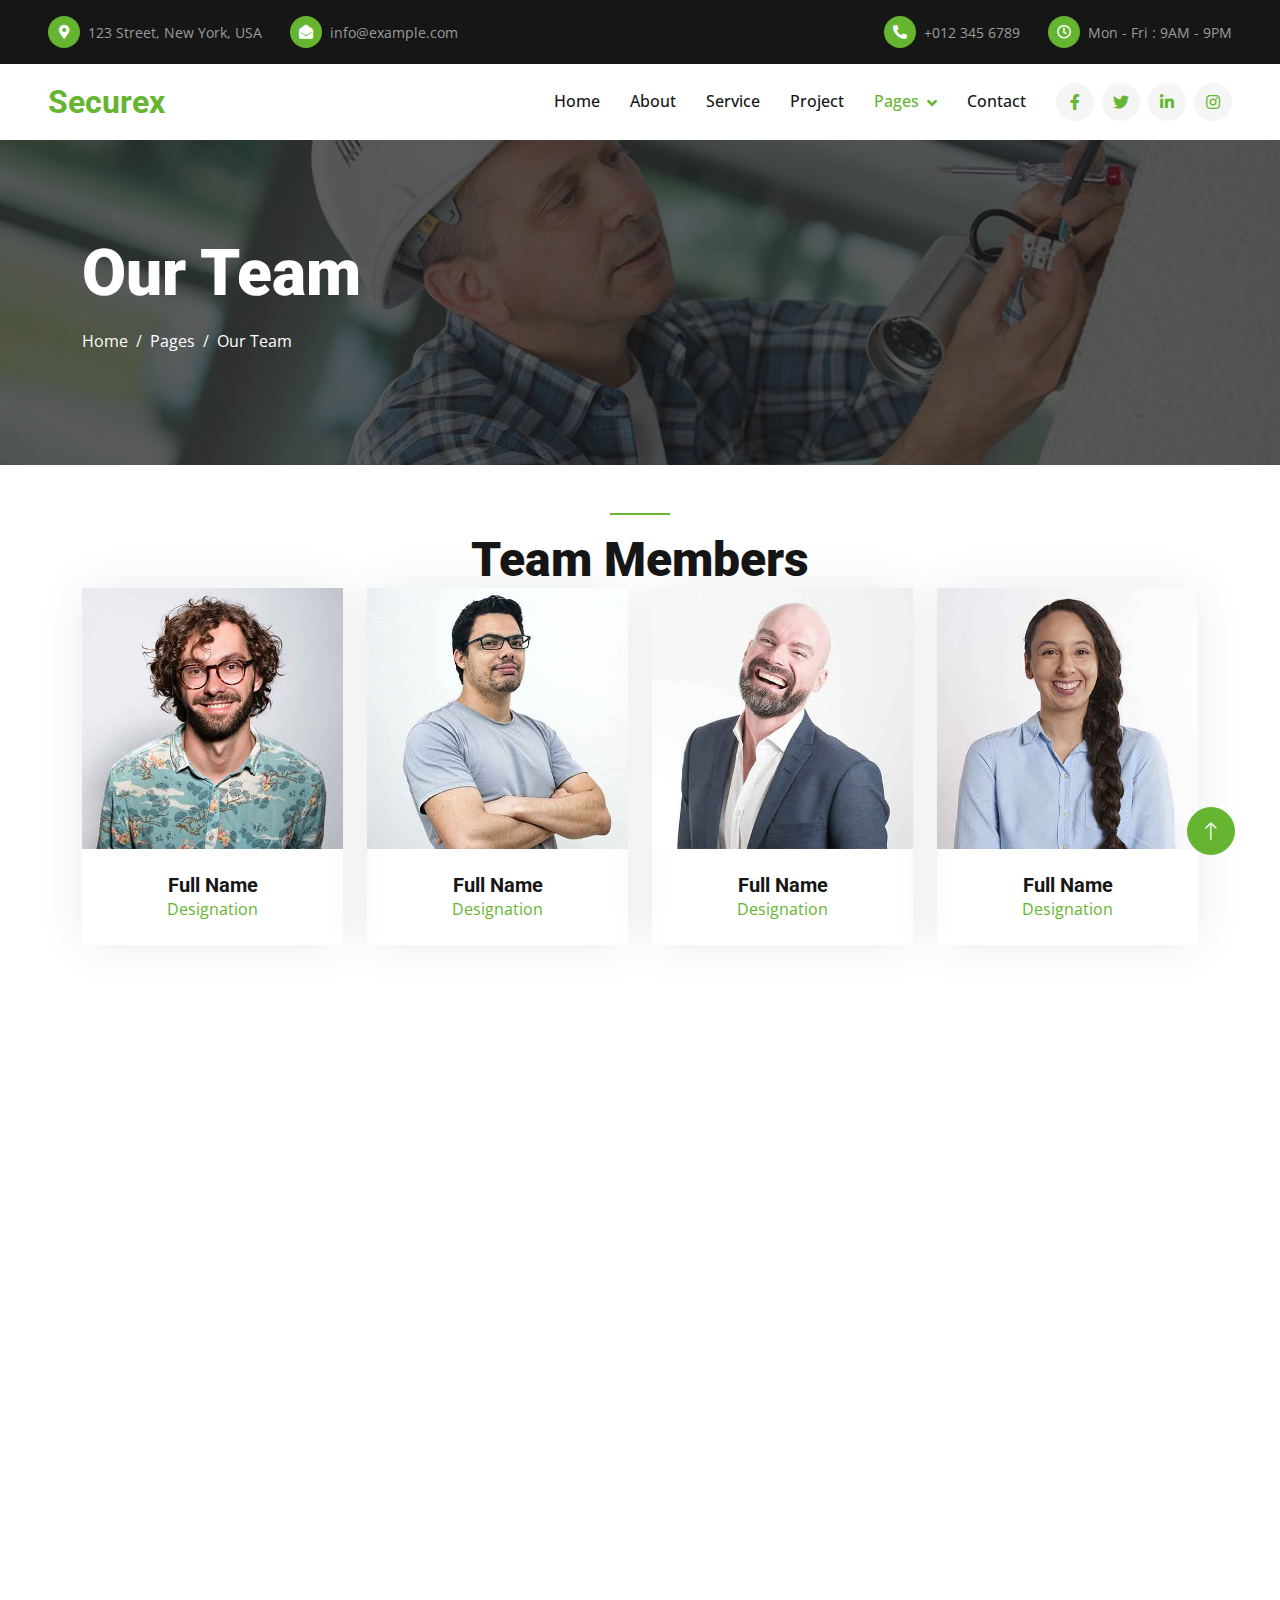
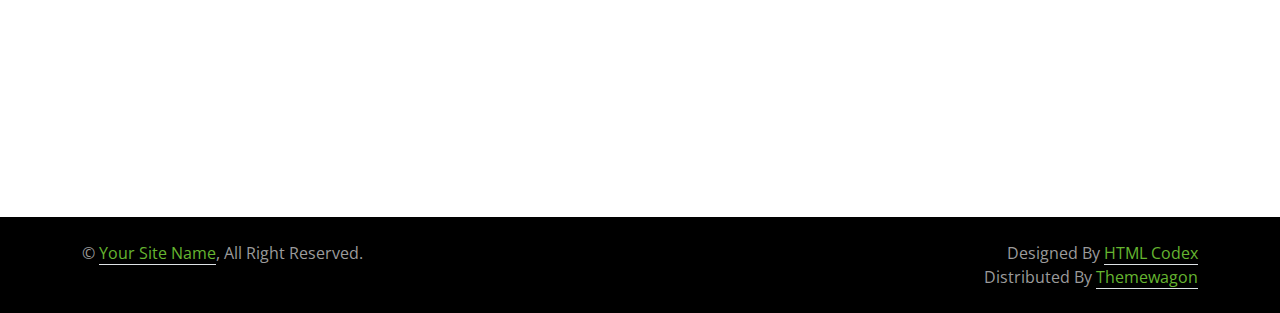
<file: team.html>
<!DOCTYPE html>
<html lang="en">

<head>
    <meta charset="utf-8">
    <title>Securex - CCTV Camera Website Template</title>
    <meta content="width=device-width, initial-scale=1.0" name="viewport">
    <meta content="" name="keywords">
    <meta content="" name="description">

    <!-- Favicon -->
    <link href="img/favicon.ico" rel="icon">

    <!-- Google Web Fonts -->
    <link rel="preconnect" href="https://fonts.googleapis.com">
    <link rel="preconnect" href="https://fonts.gstatic.com" crossorigin>
    <link href="https://fonts.googleapis.com/css2?family=Open+Sans:wght@400;500&family=Roboto:wght@500;700;900&display=swap" rel="stylesheet"> 

    <!-- Icon Font Stylesheet -->
    <link href="https://cdnjs.cloudflare.com/ajax/libs/font-awesome/5.10.0/css/all.min.css" rel="stylesheet">
    <link href="https://cdn.jsdelivr.net/npm/bootstrap-icons@1.4.1/font/bootstrap-icons.css" rel="stylesheet">

    <!-- Libraries Stylesheet -->
    <link href="lib/animate/animate.min.css" rel="stylesheet">
    <link href="lib/owlcarousel/assets/owl.carousel.min.css" rel="stylesheet">
    <link href="lib/lightbox/css/lightbox.min.css" rel="stylesheet">

    <!-- Customized Bootstrap Stylesheet -->
    <link href="css/bootstrap.min.css" rel="stylesheet">

    <!-- Template Stylesheet -->
    <link href="css/style.css" rel="stylesheet">
</head>

<body>
    <!-- Spinner Start -->
    <div id="spinner" class="show bg-white position-fixed translate-middle w-100 vh-100 top-50 start-50 d-flex align-items-center justify-content-center">
        <div class="spinner-border text-primary" style="width: 3rem; height: 3rem;" role="status">
            <span class="sr-only">Loading...</span>
        </div>
    </div>
    <!-- Spinner End -->


    <!-- Topbar Start -->
    <div class="container-fluid bg-dark px-5">
        <div class="row gx-4 d-none d-lg-flex">
            <div class="col-lg-6 text-start">
                <div class="h-100 d-inline-flex align-items-center py-3 me-4">
                    <div class="btn-sm-square rounded-circle bg-primary me-2">
                        <small class="fa fa-map-marker-alt text-white"></small>
                    </div>
                    <small>123 Street, New York, USA</small>
                </div>
                <div class="h-100 d-inline-flex align-items-center py-3">
                    <div class="btn-sm-square rounded-circle bg-primary me-2">
                        <small class="fa fa-envelope-open text-white"></small>
                    </div>
                    <small>info@example.com</small>
                </div>
            </div>
            <div class="col-lg-6 text-end">
                <div class="h-100 d-inline-flex align-items-center py-3 me-4">
                    <div class="btn-sm-square rounded-circle bg-primary me-2">
                        <small class="fa fa-phone-alt text-white"></small>
                    </div>
                    <small>+012 345 6789</small>
                </div>
                <div class="h-100 d-inline-flex align-items-center py-3">
                    <div class="btn-sm-square rounded-circle bg-primary me-2">
                        <small class="far fa-clock text-white"></small>
                    </div>
                    <small>Mon - Fri : 9AM - 9PM</small>
                </div>
            </div>
        </div>
    </div>
    <!-- Topbar End -->


    <!-- Navbar Start -->
    <nav class="navbar navbar-expand-lg bg-white navbar-light sticky-top p-0 px-4 px-lg-5">
        <a href="index.html" class="navbar-brand d-flex align-items-center">
            <h2 class="m-0 text-primary">Securex</h2>
        </a>
        <button type="button" class="navbar-toggler" data-bs-toggle="collapse" data-bs-target="#navbarCollapse">
            <span class="navbar-toggler-icon"></span>
        </button>
        <div class="collapse navbar-collapse" id="navbarCollapse">
            <div class="navbar-nav ms-auto py-4 py-lg-0">
                <a href="index.html" class="nav-item nav-link">Home</a>
                <a href="about.html" class="nav-item nav-link">About</a>
                <a href="service.html" class="nav-item nav-link">Service</a>
                <a href="project.html" class="nav-item nav-link">Project</a>
                <div class="nav-item dropdown">
                    <a href="#" class="nav-link dropdown-toggle active" data-bs-toggle="dropdown">Pages</a>
                    <div class="dropdown-menu rounded-0 rounded-bottom m-0">
                        <a href="feature.html" class="dropdown-item">Feature</a>
                        <a href="quote.html" class="dropdown-item">Free Quote</a>
                        <a href="team.html" class="dropdown-item active">Our Team</a>
                        <a href="testimonial.html" class="dropdown-item">Testimonial</a>
                        <a href="404.html" class="dropdown-item">404 Page</a>
                    </div>
                </div>
                <a href="contact.html" class="nav-item nav-link">Contact</a>
            </div>
            <div class="h-100 d-lg-inline-flex align-items-center d-none">
                <a class="btn btn-square rounded-circle bg-light text-primary me-2" href=""><i class="fab fa-facebook-f"></i></a>
                <a class="btn btn-square rounded-circle bg-light text-primary me-2" href=""><i class="fab fa-twitter"></i></a>
                <a class="btn btn-square rounded-circle bg-light text-primary me-2" href=""><i class="fab fa-linkedin-in"></i></a>
                <a class="btn btn-square rounded-circle bg-light text-primary me-0" href=""><i class="fab fa-instagram"></i></a>
            </div>
        </div>
    </nav>
    <!-- Navbar End -->


    <!-- Page Header Start -->
    <div class="container-fluid page-header py-5 mb-5">
        <div class="container py-5">
            <h1 class="display-3 text-white mb-3 animated slideInDown">Our Team</h1>
            <nav aria-label="breadcrumb animated slideInDown">
                <ol class="breadcrumb">
                    <li class="breadcrumb-item"><a class="text-white" href="#">Home</a></li>
                    <li class="breadcrumb-item"><a class="text-white" href="#">Pages</a></li>
                    <li class="breadcrumb-item text-white active" aria-current="page">Our Team</li>
                </ol>
            </nav>
        </div>
    </div>
    <!-- Page Header End -->


    <!-- Team Start -->
    <div class="container-xxl py-5">
        <div class="container">
            <div class="text-center wow fadeInUp" data-wow-delay="0.1s">
                <div class="bg-primary mb-3 mx-auto" style="width: 60px; height: 2px;"></div>
                <h1 class="display-5 mb-5">Team Members</h1>
            </div>
            <div class="row g-4">
                <div class="col-lg-3 col-md-6 wow fadeInUp" data-wow-delay="0.1s">
                    <div class="team-item">
                        <div class="overflow-hidden position-relative">
                            <img class="img-fluid" src="img/team-1.jpg" alt="">
                            <div class="team-social">
                                <a class="btn btn-square btn-dark rounded-circle m-1" href=""><i class="fab fa-facebook-f"></i></a>
                                <a class="btn btn-square btn-dark rounded-circle m-1" href=""><i class="fab fa-twitter"></i></a>
                                <a class="btn btn-square btn-dark rounded-circle m-1" href=""><i class="fab fa-instagram"></i></a>
                            </div>
                        </div>
                        <div class="text-center p-4">
                            <h5 class="mb-0">Full Name</h5>
                            <span class="text-primary">Designation</span>
                        </div>
                    </div>
                </div>
                <div class="col-lg-3 col-md-6 wow fadeInUp" data-wow-delay="0.3s">
                    <div class="team-item">
                        <div class="overflow-hidden position-relative">
                            <img class="img-fluid" src="img/team-2.jpg" alt="">
                            <div class="team-social">
                                <a class="btn btn-square btn-dark rounded-circle m-1" href=""><i class="fab fa-facebook-f"></i></a>
                                <a class="btn btn-square btn-dark rounded-circle m-1" href=""><i class="fab fa-twitter"></i></a>
                                <a class="btn btn-square btn-dark rounded-circle m-1" href=""><i class="fab fa-instagram"></i></a>
                            </div>
                        </div>
                        <div class="text-center p-4">
                            <h5 class="mb-0">Full Name</h5>
                            <span class="text-primary">Designation</span>
                        </div>
                    </div>
                </div>
                <div class="col-lg-3 col-md-6 wow fadeInUp" data-wow-delay="0.5s">
                    <div class="team-item">
                        <div class="overflow-hidden position-relative">
                            <img class="img-fluid" src="img/team-3.jpg" alt="">
                            <div class="team-social">
                                <a class="btn btn-square btn-dark rounded-circle m-1" href=""><i class="fab fa-facebook-f"></i></a>
                                <a class="btn btn-square btn-dark rounded-circle m-1" href=""><i class="fab fa-twitter"></i></a>
                                <a class="btn btn-square btn-dark rounded-circle m-1" href=""><i class="fab fa-instagram"></i></a>
                            </div>
                        </div>
                        <div class="text-center p-4">
                            <h5 class="mb-0">Full Name</h5>
                            <span class="text-primary">Designation</span>
                        </div>
                    </div>
                </div>
                <div class="col-lg-3 col-md-6 wow fadeInUp" data-wow-delay="0.7s">
                    <div class="team-item">
                        <div class="overflow-hidden position-relative">
                            <img class="img-fluid" src="img/team-4.jpg" alt="">
                            <div class="team-social">
                                <a class="btn btn-square btn-dark rounded-circle m-1" href=""><i class="fab fa-facebook-f"></i></a>
                                <a class="btn btn-square btn-dark rounded-circle m-1" href=""><i class="fab fa-twitter"></i></a>
                                <a class="btn btn-square btn-dark rounded-circle m-1" href=""><i class="fab fa-instagram"></i></a>
                            </div>
                        </div>
                        <div class="text-center p-4">
                            <h5 class="mb-0">Full Name</h5>
                            <span class="text-primary">Designation</span>
                        </div>
                    </div>
                </div>
                <div class="col-lg-3 col-md-6 wow fadeInUp" data-wow-delay="0.1s">
                    <div class="team-item">
                        <div class="overflow-hidden position-relative">
                            <img class="img-fluid" src="img/team-2.jpg" alt="">
                            <div class="team-social">
                                <a class="btn btn-square btn-dark rounded-circle m-1" href=""><i class="fab fa-facebook-f"></i></a>
                                <a class="btn btn-square btn-dark rounded-circle m-1" href=""><i class="fab fa-twitter"></i></a>
                                <a class="btn btn-square btn-dark rounded-circle m-1" href=""><i class="fab fa-instagram"></i></a>
                            </div>
                        </div>
                        <div class="text-center p-4">
                            <h5 class="mb-0">Full Name</h5>
                            <span class="text-primary">Designation</span>
                        </div>
                    </div>
                </div>
                <div class="col-lg-3 col-md-6 wow fadeInUp" data-wow-delay="0.3s">
                    <div class="team-item">
                        <div class="overflow-hidden position-relative">
                            <img class="img-fluid" src="img/team-3.jpg" alt="">
                            <div class="team-social">
                                <a class="btn btn-square btn-dark rounded-circle m-1" href=""><i class="fab fa-facebook-f"></i></a>
                                <a class="btn btn-square btn-dark rounded-circle m-1" href=""><i class="fab fa-twitter"></i></a>
                                <a class="btn btn-square btn-dark rounded-circle m-1" href=""><i class="fab fa-instagram"></i></a>
                            </div>
                        </div>
                        <div class="text-center p-4">
                            <h5 class="mb-0">Full Name</h5>
                            <span class="text-primary">Designation</span>
                        </div>
                    </div>
                </div>
                <div class="col-lg-3 col-md-6 wow fadeInUp" data-wow-delay="0.5s">
                    <div class="team-item">
                        <div class="overflow-hidden position-relative">
                            <img class="img-fluid" src="img/team-4.jpg" alt="">
                            <div class="team-social">
                                <a class="btn btn-square btn-dark rounded-circle m-1" href=""><i class="fab fa-facebook-f"></i></a>
                                <a class="btn btn-square btn-dark rounded-circle m-1" href=""><i class="fab fa-twitter"></i></a>
                                <a class="btn btn-square btn-dark rounded-circle m-1" href=""><i class="fab fa-instagram"></i></a>
                            </div>
                        </div>
                        <div class="text-center p-4">
                            <h5 class="mb-0">Full Name</h5>
                            <span class="text-primary">Designation</span>
                        </div>
                    </div>
                </div>
                <div class="col-lg-3 col-md-6 wow fadeInUp" data-wow-delay="0.7s">
                    <div class="team-item">
                        <div class="overflow-hidden position-relative">
                            <img class="img-fluid" src="img/team-1.jpg" alt="">
                            <div class="team-social">
                                <a class="btn btn-square btn-dark rounded-circle m-1" href=""><i class="fab fa-facebook-f"></i></a>
                                <a class="btn btn-square btn-dark rounded-circle m-1" href=""><i class="fab fa-twitter"></i></a>
                                <a class="btn btn-square btn-dark rounded-circle m-1" href=""><i class="fab fa-instagram"></i></a>
                            </div>
                        </div>
                        <div class="text-center p-4">
                            <h5 class="mb-0">Full Name</h5>
                            <span class="text-primary">Designation</span>
                        </div>
                    </div>
                </div>
            </div>
        </div>
    </div>
    <!-- Team End -->
        

    <!-- Footer Start -->
    <div class="container-fluid bg-dark text-secondary footer mt-5 py-5 wow fadeIn" data-wow-delay="0.1s">
        <div class="container py-5">
            <div class="row g-5">
                <div class="col-lg-3 col-md-6">
                    <h5 class="text-light mb-4">Address</h5>
                    <p class="mb-2"><i class="fa fa-map-marker-alt me-3"></i>123 Street, New York, USA</p>
                    <p class="mb-2"><i class="fa fa-phone-alt me-3"></i>+012 345 67890</p>
                    <p class="mb-2"><i class="fa fa-envelope me-3"></i>info@example.com</p>
                    <div class="d-flex pt-2">
                        <a class="btn btn-square btn-outline-secondary rounded-circle me-2" href=""><i class="fab fa-twitter"></i></a>
                        <a class="btn btn-square btn-outline-secondary rounded-circle me-2" href=""><i class="fab fa-facebook-f"></i></a>
                        <a class="btn btn-square btn-outline-secondary rounded-circle me-2" href=""><i class="fab fa-youtube"></i></a>
                        <a class="btn btn-square btn-outline-secondary rounded-circle me-2" href=""><i class="fab fa-linkedin-in"></i></a>
                    </div>
                </div>
                <div class="col-lg-3 col-md-6">
                    <h5 class="text-light mb-4">Services</h5>
                    <a class="btn btn-link" href="">Business Security</a>
                    <a class="btn btn-link" href="">Fire Detection</a>
                    <a class="btn btn-link" href="">Alarm Systems</a>
                    <a class="btn btn-link" href="">CCTV & Video</a>
                    <a class="btn btn-link" href="">Smart Home</a>
                </div>
                <div class="col-lg-3 col-md-6">
                    <h5 class="text-light mb-4">Quick Links</h5>
                    <a class="btn btn-link" href="">About Us</a>
                    <a class="btn btn-link" href="">Contact Us</a>
                    <a class="btn btn-link" href="">Our Services</a>
                    <a class="btn btn-link" href="">Terms & Condition</a>
                    <a class="btn btn-link" href="">Support</a>
                </div>
                <div class="col-lg-3 col-md-6">
                    <h5 class="text-light mb-4">Newsletter</h5>
                    <p>Dolor amet sit justo amet elitr clita ipsum elitr est.</p>
                    <div class="position-relative w-100">
                        <input class="form-control bg-transparent border-secondary w-100 py-3 ps-4 pe-5" type="text" placeholder="Your email">
                        <button type="button" class="btn btn-primary py-2 position-absolute top-0 end-0 mt-2 me-2">SignUp</button>
                    </div>
                </div>
            </div>
        </div>
    </div>
    <!-- Footer End -->


    <!-- Copyright Start -->
    <div class="container-fluid py-4" style="background: #000000;">
        <div class="container">
            <div class="row">
                <div class="col-md-6 text-center text-md-start mb-3 mb-md-0">
                    &copy; <a class="border-bottom" href="#">Your Site Name</a>, All Right Reserved.
                </div>
                <div class="col-md-6 text-center text-md-end">
                    <!--/*** This template is free as long as you keep the footer author’s credit link/attribution link/backlink. If you'd like to use the template without the footer author’s credit link/attribution link/backlink, you can purchase the Credit Removal License from "https://htmlcodex.com/credit-removal". Thank you for your support. ***/-->
                    Designed By <a class="border-bottom" href="https://htmlcodex.com">HTML Codex</a><br>Distributed By <a class="border-bottom" href="https://themewagon.com/">Themewagon</a>
                </div>
            </div>
        </div>
    </div>
    <!-- Copyright End -->


    <!-- Back to Top -->
    <a href="#" class="btn btn-lg btn-primary btn-lg-square rounded-circle back-to-top"><i class="bi bi-arrow-up"></i></a>


    <!-- JavaScript Libraries -->
    <script src="https://code.jquery.com/jquery-3.4.1.min.js"></script>
    <script src="https://cdn.jsdelivr.net/npm/bootstrap@5.0.0/dist/js/bootstrap.bundle.min.js"></script>
    <script src="lib/wow/wow.min.js"></script>
    <script src="lib/easing/easing.min.js"></script>
    <script src="lib/waypoints/waypoints.min.js"></script>
    <script src="lib/counterup/counterup.min.js"></script>
    <script src="lib/owlcarousel/owl.carousel.min.js"></script>
    <script src="lib/isotope/isotope.pkgd.min.js"></script>
    <script src="lib/lightbox/js/lightbox.min.js"></script>

    <!-- Template Javascript -->
    <script src="js/main.js"></script>
</body>

</html>
</file>
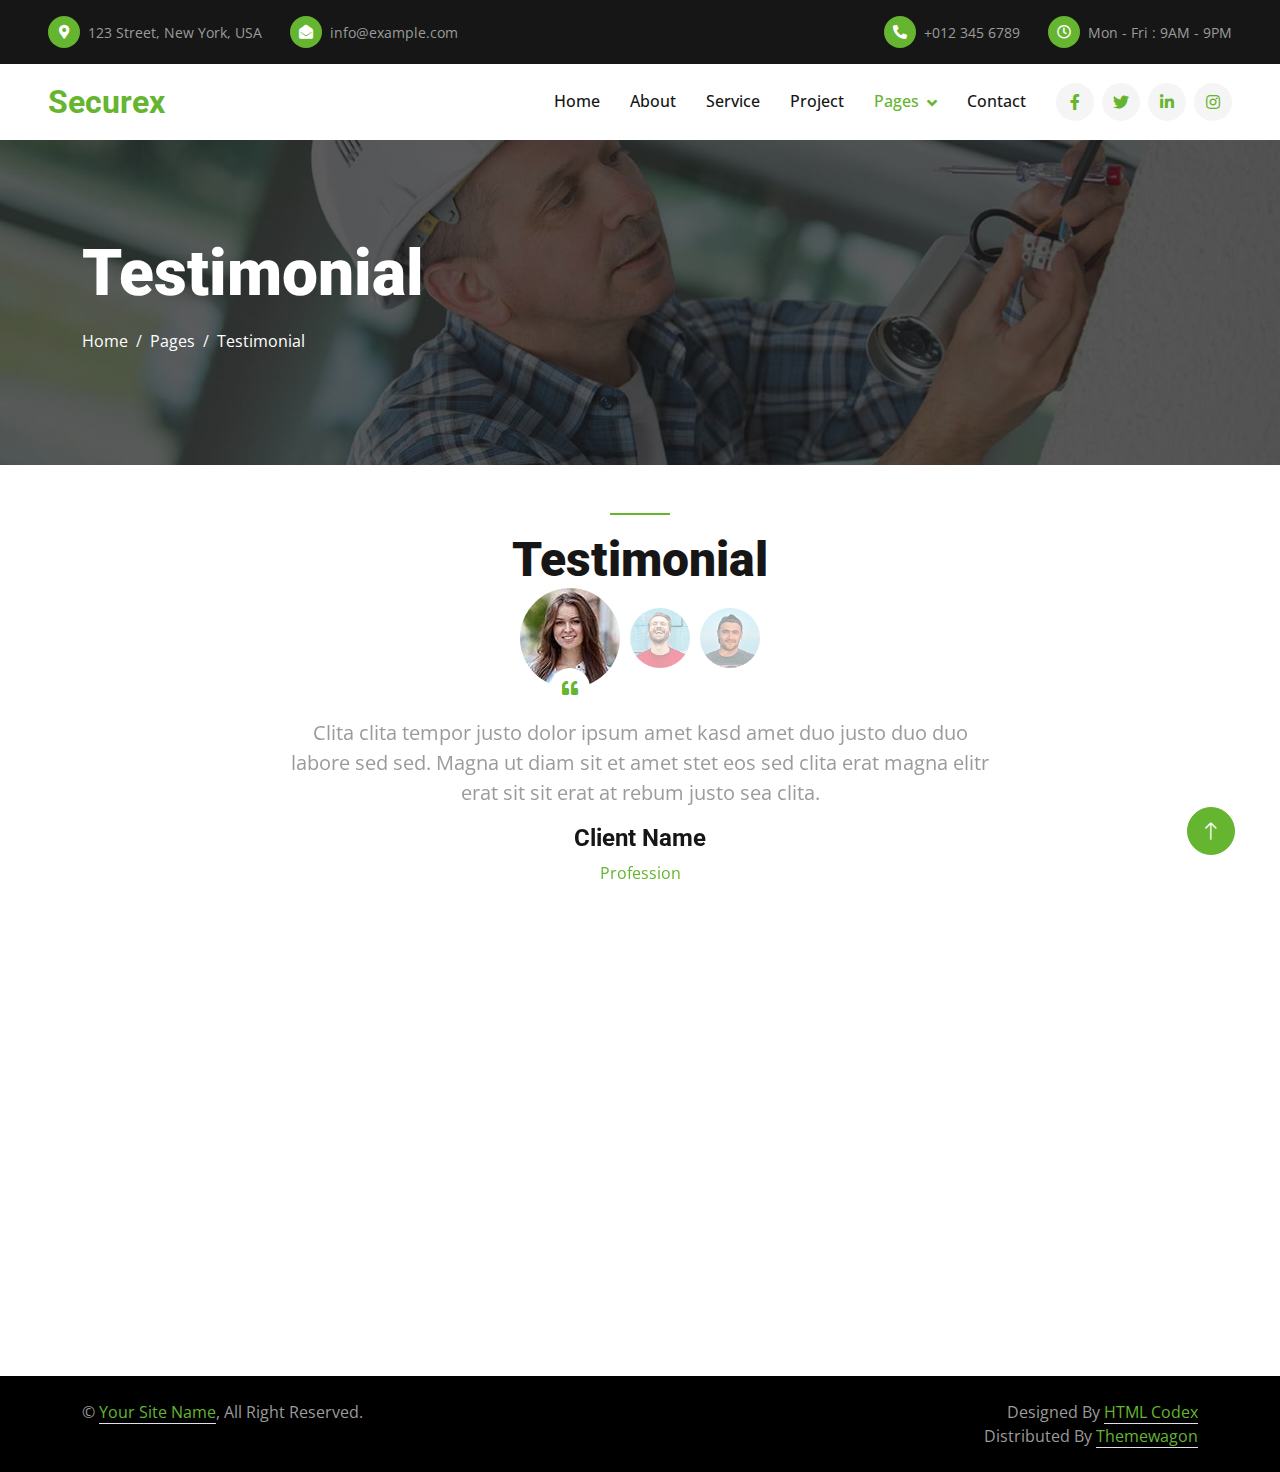
<file: testimonial.html>
<!DOCTYPE html>
<html lang="en">

<head>
    <meta charset="utf-8">
    <title>Securex - CCTV Camera Website Template</title>
    <meta content="width=device-width, initial-scale=1.0" name="viewport">
    <meta content="" name="keywords">
    <meta content="" name="description">

    <!-- Favicon -->
    <link href="img/favicon.ico" rel="icon">

    <!-- Google Web Fonts -->
    <link rel="preconnect" href="https://fonts.googleapis.com">
    <link rel="preconnect" href="https://fonts.gstatic.com" crossorigin>
    <link href="https://fonts.googleapis.com/css2?family=Open+Sans:wght@400;500&family=Roboto:wght@500;700;900&display=swap" rel="stylesheet"> 

    <!-- Icon Font Stylesheet -->
    <link href="https://cdnjs.cloudflare.com/ajax/libs/font-awesome/5.10.0/css/all.min.css" rel="stylesheet">
    <link href="https://cdn.jsdelivr.net/npm/bootstrap-icons@1.4.1/font/bootstrap-icons.css" rel="stylesheet">

    <!-- Libraries Stylesheet -->
    <link href="lib/animate/animate.min.css" rel="stylesheet">
    <link href="lib/owlcarousel/assets/owl.carousel.min.css" rel="stylesheet">
    <link href="lib/lightbox/css/lightbox.min.css" rel="stylesheet">

    <!-- Customized Bootstrap Stylesheet -->
    <link href="css/bootstrap.min.css" rel="stylesheet">

    <!-- Template Stylesheet -->
    <link href="css/style.css" rel="stylesheet">
</head>

<body>
    <!-- Spinner Start -->
    <div id="spinner" class="show bg-white position-fixed translate-middle w-100 vh-100 top-50 start-50 d-flex align-items-center justify-content-center">
        <div class="spinner-border text-primary" style="width: 3rem; height: 3rem;" role="status">
            <span class="sr-only">Loading...</span>
        </div>
    </div>
    <!-- Spinner End -->


    <!-- Topbar Start -->
    <div class="container-fluid bg-dark px-5">
        <div class="row gx-4 d-none d-lg-flex">
            <div class="col-lg-6 text-start">
                <div class="h-100 d-inline-flex align-items-center py-3 me-4">
                    <div class="btn-sm-square rounded-circle bg-primary me-2">
                        <small class="fa fa-map-marker-alt text-white"></small>
                    </div>
                    <small>123 Street, New York, USA</small>
                </div>
                <div class="h-100 d-inline-flex align-items-center py-3">
                    <div class="btn-sm-square rounded-circle bg-primary me-2">
                        <small class="fa fa-envelope-open text-white"></small>
                    </div>
                    <small>info@example.com</small>
                </div>
            </div>
            <div class="col-lg-6 text-end">
                <div class="h-100 d-inline-flex align-items-center py-3 me-4">
                    <div class="btn-sm-square rounded-circle bg-primary me-2">
                        <small class="fa fa-phone-alt text-white"></small>
                    </div>
                    <small>+012 345 6789</small>
                </div>
                <div class="h-100 d-inline-flex align-items-center py-3">
                    <div class="btn-sm-square rounded-circle bg-primary me-2">
                        <small class="far fa-clock text-white"></small>
                    </div>
                    <small>Mon - Fri : 9AM - 9PM</small>
                </div>
            </div>
        </div>
    </div>
    <!-- Topbar End -->


    <!-- Navbar Start -->
    <nav class="navbar navbar-expand-lg bg-white navbar-light sticky-top p-0 px-4 px-lg-5">
        <a href="index.html" class="navbar-brand d-flex align-items-center">
            <h2 class="m-0 text-primary">Securex</h2>
        </a>
        <button type="button" class="navbar-toggler" data-bs-toggle="collapse" data-bs-target="#navbarCollapse">
            <span class="navbar-toggler-icon"></span>
        </button>
        <div class="collapse navbar-collapse" id="navbarCollapse">
            <div class="navbar-nav ms-auto py-4 py-lg-0">
                <a href="index.html" class="nav-item nav-link">Home</a>
                <a href="about.html" class="nav-item nav-link">About</a>
                <a href="service.html" class="nav-item nav-link">Service</a>
                <a href="project.html" class="nav-item nav-link">Project</a>
                <div class="nav-item dropdown">
                    <a href="#" class="nav-link dropdown-toggle active" data-bs-toggle="dropdown">Pages</a>
                    <div class="dropdown-menu rounded-0 rounded-bottom m-0">
                        <a href="feature.html" class="dropdown-item">Feature</a>
                        <a href="quote.html" class="dropdown-item">Free Quote</a>
                        <a href="team.html" class="dropdown-item">Our Team</a>
                        <a href="testimonial.html" class="dropdown-item active">Testimonial</a>
                        <a href="404.html" class="dropdown-item">404 Page</a>
                    </div>
                </div>
                <a href="contact.html" class="nav-item nav-link">Contact</a>
            </div>
            <div class="h-100 d-lg-inline-flex align-items-center d-none">
                <a class="btn btn-square rounded-circle bg-light text-primary me-2" href=""><i class="fab fa-facebook-f"></i></a>
                <a class="btn btn-square rounded-circle bg-light text-primary me-2" href=""><i class="fab fa-twitter"></i></a>
                <a class="btn btn-square rounded-circle bg-light text-primary me-2" href=""><i class="fab fa-linkedin-in"></i></a>
                <a class="btn btn-square rounded-circle bg-light text-primary me-0" href=""><i class="fab fa-instagram"></i></a>
            </div>
        </div>
    </nav>
    <!-- Navbar End -->


    <!-- Page Header Start -->
    <div class="container-fluid page-header py-5 mb-5">
        <div class="container py-5">
            <h1 class="display-3 text-white mb-3 animated slideInDown">Testimonial</h1>
            <nav aria-label="breadcrumb animated slideInDown">
                <ol class="breadcrumb">
                    <li class="breadcrumb-item"><a class="text-white" href="#">Home</a></li>
                    <li class="breadcrumb-item"><a class="text-white" href="#">Pages</a></li>
                    <li class="breadcrumb-item text-white active" aria-current="page">Testimonial</li>
                </ol>
            </nav>
        </div>
    </div>
    <!-- Page Header End -->


    <!-- Testimonial Start -->
    <div class="container-xxl py-5 wow fadeInUp" data-wow-delay="0.1s">
        <div class="container">
            <div class="text-center wow fadeInUp" data-wow-delay="0.1s">
                <div class="bg-primary mb-3 mx-auto" style="width: 60px; height: 2px;"></div>
                <h1 class="display-5 mb-5">Testimonial</h1>
            </div>
            <div class="owl-carousel testimonial-carousel wow fadeInUp" data-wow-delay="0.1s">
                <div class="testimonial-item text-center" data-dot="<img class='img-fluid' src='img/testimonial-1.jpg' alt=''>">
                    <p class="fs-5">Clita clita tempor justo dolor ipsum amet kasd amet duo justo duo duo labore sed sed. Magna ut diam sit et amet stet eos sed clita erat magna elitr erat sit sit erat at rebum justo sea clita.</p>
                    <h4>Client Name</h4>
                    <span class="text-primary">Profession</span>
                </div>
                <div class="testimonial-item text-center" data-dot="<img class='img-fluid' src='img/testimonial-2.jpg' alt=''>">
                    <p class="fs-5">Clita clita tempor justo dolor ipsum amet kasd amet duo justo duo duo labore sed sed. Magna ut diam sit et amet stet eos sed clita erat magna elitr erat sit sit erat at rebum justo sea clita.</p>
                    <h4>Client Name</h4>
                    <span class="text-primary">Profession</span>
                </div>
                <div class="testimonial-item text-center" data-dot="<img class='img-fluid' src='img/testimonial-3.jpg' alt=''>">
                    <p class="fs-5">Clita clita tempor justo dolor ipsum amet kasd amet duo justo duo duo labore sed sed. Magna ut diam sit et amet stet eos sed clita erat magna elitr erat sit sit erat at rebum justo sea clita.</p>
                    <h4>Client Name</h4>
                    <span class="text-primary">Profession</span>
                </div>
            </div>
        </div>
    </div>
    <!-- Testimonial End -->
        

    <!-- Footer Start -->
    <div class="container-fluid bg-dark text-secondary footer mt-5 py-5 wow fadeIn" data-wow-delay="0.1s">
        <div class="container py-5">
            <div class="row g-5">
                <div class="col-lg-3 col-md-6">
                    <h5 class="text-light mb-4">Address</h5>
                    <p class="mb-2"><i class="fa fa-map-marker-alt me-3"></i>123 Street, New York, USA</p>
                    <p class="mb-2"><i class="fa fa-phone-alt me-3"></i>+012 345 67890</p>
                    <p class="mb-2"><i class="fa fa-envelope me-3"></i>info@example.com</p>
                    <div class="d-flex pt-2">
                        <a class="btn btn-square btn-outline-secondary rounded-circle me-2" href=""><i class="fab fa-twitter"></i></a>
                        <a class="btn btn-square btn-outline-secondary rounded-circle me-2" href=""><i class="fab fa-facebook-f"></i></a>
                        <a class="btn btn-square btn-outline-secondary rounded-circle me-2" href=""><i class="fab fa-youtube"></i></a>
                        <a class="btn btn-square btn-outline-secondary rounded-circle me-2" href=""><i class="fab fa-linkedin-in"></i></a>
                    </div>
                </div>
                <div class="col-lg-3 col-md-6">
                    <h5 class="text-light mb-4">Services</h5>
                    <a class="btn btn-link" href="">Business Security</a>
                    <a class="btn btn-link" href="">Fire Detection</a>
                    <a class="btn btn-link" href="">Alarm Systems</a>
                    <a class="btn btn-link" href="">CCTV & Video</a>
                    <a class="btn btn-link" href="">Smart Home</a>
                </div>
                <div class="col-lg-3 col-md-6">
                    <h5 class="text-light mb-4">Quick Links</h5>
                    <a class="btn btn-link" href="">About Us</a>
                    <a class="btn btn-link" href="">Contact Us</a>
                    <a class="btn btn-link" href="">Our Services</a>
                    <a class="btn btn-link" href="">Terms & Condition</a>
                    <a class="btn btn-link" href="">Support</a>
                </div>
                <div class="col-lg-3 col-md-6">
                    <h5 class="text-light mb-4">Newsletter</h5>
                    <p>Dolor amet sit justo amet elitr clita ipsum elitr est.</p>
                    <div class="position-relative w-100">
                        <input class="form-control bg-transparent border-secondary w-100 py-3 ps-4 pe-5" type="text" placeholder="Your email">
                        <button type="button" class="btn btn-primary py-2 position-absolute top-0 end-0 mt-2 me-2">SignUp</button>
                    </div>
                </div>
            </div>
        </div>
    </div>
    <!-- Footer End -->


    <!-- Copyright Start -->
    <div class="container-fluid py-4" style="background: #000000;">
        <div class="container">
            <div class="row">
                <div class="col-md-6 text-center text-md-start mb-3 mb-md-0">
                    &copy; <a class="border-bottom" href="#">Your Site Name</a>, All Right Reserved.
                </div>
                <div class="col-md-6 text-center text-md-end">
                    <!--/*** This template is free as long as you keep the footer author’s credit link/attribution link/backlink. If you'd like to use the template without the footer author’s credit link/attribution link/backlink, you can purchase the Credit Removal License from "https://htmlcodex.com/credit-removal". Thank you for your support. ***/-->
                    Designed By <a class="border-bottom" href="https://htmlcodex.com">HTML Codex</a><br>Distributed By <a class="border-bottom" href="https://themewagon.com/">Themewagon</a>
                </div>
            </div>
        </div>
    </div>
    <!-- Copyright End -->


    <!-- Back to Top -->
    <a href="#" class="btn btn-lg btn-primary btn-lg-square rounded-circle back-to-top"><i class="bi bi-arrow-up"></i></a>


    <!-- JavaScript Libraries -->
    <script src="https://code.jquery.com/jquery-3.4.1.min.js"></script>
    <script src="https://cdn.jsdelivr.net/npm/bootstrap@5.0.0/dist/js/bootstrap.bundle.min.js"></script>
    <script src="lib/wow/wow.min.js"></script>
    <script src="lib/easing/easing.min.js"></script>
    <script src="lib/waypoints/waypoints.min.js"></script>
    <script src="lib/counterup/counterup.min.js"></script>
    <script src="lib/owlcarousel/owl.carousel.min.js"></script>
    <script src="lib/isotope/isotope.pkgd.min.js"></script>
    <script src="lib/lightbox/js/lightbox.min.js"></script>

    <!-- Template Javascript -->
    <script src="js/main.js"></script>
</body>

</html>
</file>
<file: css/style.css>
/********** Template CSS **********/
:root {
    --primary: #65B530;
    --secondary: #9B9B9B;
    --light: #F5F5F5;
    --dark: #161616;
}

.fw-medium {
    font-weight: 500 !important;
}

.fw-bold {
    font-weight: 700 !important;
}

.fw-black {
    font-weight: 900 !important;
}

.back-to-top {
    position: fixed;
    display: none;
    right: 45px;
    bottom: 45px;
    z-index: 99;
}


/*** Spinner ***/
#spinner {
    opacity: 0;
    visibility: hidden;
    transition: opacity .5s ease-out, visibility 0s linear .5s;
    z-index: 99999;
}

#spinner.show {
    transition: opacity .5s ease-out, visibility 0s linear 0s;
    visibility: visible;
    opacity: 1;
}


/*** Button ***/
.btn {
    font-weight: 500;
    transition: .5s;
}

.btn.btn-primary {
    color: #FFFFFF;
}

.btn-square {
    width: 38px;
    height: 38px;
}

.btn-sm-square {
    width: 32px;
    height: 32px;
}

.btn-lg-square {
    width: 48px;
    height: 48px;
}

.btn-square,
.btn-sm-square,
.btn-lg-square {
    padding: 0;
    display: flex;
    align-items: center;
    justify-content: center;
    font-weight: normal;
}

/*** Navbar ***/
.navbar.sticky-top {
    top: -100px;
    transition: .5s;
}

.navbar .navbar-brand {
    height: 75px;
}

.navbar .navbar-nav .nav-link {
    margin-right: 30px;
    padding: 25px 0;
    color: var(--dark);
    font-weight: 500;
    outline: none;
}

.navbar .navbar-nav .nav-link:hover,
.navbar .navbar-nav .nav-link.active {
    color: var(--primary);
}

.navbar .dropdown-toggle::after {
    border: none;
    content: "\f107";
    font-family: "Font Awesome 5 Free";
    font-weight: 900;
    vertical-align: middle;
    margin-left: 8px;
}

@media (max-width: 991.98px) {
    .navbar .navbar-nav .nav-link  {
        margin-right: 0;
        padding: 10px 0;
    }

    .navbar .navbar-nav {
        border-top: 1px solid #EEEEEE;
    }
}

@media (min-width: 992px) {
    .navbar .nav-item .dropdown-menu {
        display: block;
        border: none;
        margin-top: 0;
        top: 150%;
        opacity: 0;
        visibility: hidden;
        transition: .5s;
    }

    .navbar .nav-item:hover .dropdown-menu {
        top: 100%;
        visibility: visible;
        transition: .5s;
        opacity: 1;
    }
}

.navbar .btn:hover {
    color: #FFFFFF !important;
    background: var(--primary) !important;
}


/*** Header ***/
.header-carousel .carousel-inner {
    position: absolute;
    width: 100%;
    height: 100%;
    top: 0;
    left: 0;
    display: flex;
    align-items: center;
    background: rgba(22, 22, 22, .7);
}

@media (max-width: 768px) {
    .header-carousel .owl-carousel-item {
        position: relative;
        min-height: 500px;
    }
    
    .header-carousel .owl-carousel-item img {
        position: absolute;
        width: 100%;
        height: 100%;
        object-fit: cover;
    }

    .header-carousel .owl-carousel-item h5,
    .header-carousel .owl-carousel-item p {
        font-size: 14px !important;
        font-weight: 400 !important;
    }

    .header-carousel .owl-carousel-item h1 {
        font-size: 30px;
        font-weight: 600;
    }
}

.header-carousel .owl-nav {
    position: absolute;
    width: 200px;
    height: 45px;
    bottom: 30px;
    left: 50%;
    transform: translateX(-50%);
    display: flex;
    justify-content: space-between;
}

.header-carousel .owl-nav .owl-prev,
.header-carousel .owl-nav .owl-next {
    width: 45px;
    height: 45px;
    display: flex;
    align-items: center;
    justify-content: center;
    color: #FFFFFF;
    background: transparent;
    border: 1px solid #FFFFFF;
    border-radius: 45px;
    font-size: 22px;
    transition: .5s;
}

.header-carousel .owl-nav .owl-prev:hover,
.header-carousel .owl-nav .owl-next:hover {
    background: var(--primary);
    border-color: var(--primary);
}

.header-carousel .owl-dots {
    position: absolute;
    height: 45px;
    bottom: 30px;
    left: 50%;
    transform: translateX(-50%);
    display: flex;
    align-items: center;
    justify-content: center;
}

.header-carousel .owl-dot {
    position: relative;
    display: inline-block;
    margin: 0 5px;
    width: 15px;
    height: 15px;
    background: transparent;
    border: 1px solid #FFFFFF;
    border-radius: 15px;
    transition: .5s;
}

.header-carousel .owl-dot::after {
    position: absolute;
    content: "";
    width: 5px;
    height: 5px;
    top: 4px;
    left: 4px;
    background: #FFFFFF;
    border-radius: 5px;
}

.header-carousel .owl-dot.active {
    background: var(--primary);
    border-color: var(--primary);
}

.page-header {
    background: linear-gradient(rgba(22, 22, 22, .7), rgba(22, 22, 22, .7)), url(../img/carousel-1.jpg) center center no-repeat;
    background-size: cover;
}

.breadcrumb-item + .breadcrumb-item::before {
    color: var(--light);
}


/*** About ***/
@media (min-width: 992px) {
    .container.about {
        max-width: 100% !important;
    }

    .about-text  {
        padding-right: calc(((100% - 960px) / 2) + .75rem);
    }
}

@media (min-width: 1200px) {
    .about-text  {
        padding-right: calc(((100% - 1140px) / 2) + .75rem);
    }
}

@media (min-width: 1400px) {
    .about-text  {
        padding-right: calc(((100% - 1320px) / 2) + .75rem);
    }
}


/*** Service ***/
.service-row {
    box-shadow: 0 0 45px rgba(0, 0, 0, .08);
}

.service-item {
    border-color: rgba(0, 0, 0, .03) !important;
}

.service-item .btn {
    width: 38px;
    height: 38px;
    display: inline-flex;
    align-items: center;
    color: #FFFFFF;
    background: var(--primary);
    border-radius: 38px;
    white-space: nowrap;
    overflow: hidden;
    transition: .5s;
}

.service-item:hover .btn {
    width: 140px;
}


/*** Feature ***/
@media (min-width: 992px) {
    .container.feature {
        max-width: 100% !important;
    }

    .feature-text  {
        padding-left: calc(((100% - 960px) / 2) + .75rem);
    }
}

@media (min-width: 1200px) {
    .feature-text  {
        padding-left: calc(((100% - 1140px) / 2) + .75rem);
    }
}

@media (min-width: 1400px) {
    .feature-text  {
        padding-left: calc(((100% - 1320px) / 2) + .75rem);
    }
}


/*** Project Portfolio ***/
#portfolio-flters li {
    display: inline-block;
    font-weight: 500;
    color: var(--dark);
    cursor: pointer;
    transition: .5s;
    border-bottom: 2px solid transparent;
}

#portfolio-flters li:hover,
#portfolio-flters li.active {
    color: var(--primary);
    border-color: var(--primary);
}

.portfolio-inner {
    position: relative;
    overflow: hidden;
    box-shadow: 0 0 45px rgba(0, 0, 0, .07);
}

.portfolio-inner img {
    transition: .5s;
}

.portfolio-inner:hover img {
    transform: scale(1.1);
}

.portfolio-inner .portfolio-text {
    position: absolute;
    width: 100%;
    left: 0;
    bottom: -50px;
    opacity: 0;
    transition: .5s;
}

.portfolio-inner:hover .portfolio-text {
    bottom: 0;
    opacity: 1;
}


/*** Quote ***/
@media (min-width: 992px) {
    .container.quote {
        max-width: 100% !important;
    }

    .quote-text  {
        padding-right: calc(((100% - 960px) / 2) + .75rem);
    }
}

@media (min-width: 1200px) {
    .quote-text  {
        padding-right: calc(((100% - 1140px) / 2) + .75rem);
    }
}

@media (min-width: 1400px) {
    .quote-text  {
        padding-right: calc(((100% - 1320px) / 2) + .75rem);
    }
}


/*** Team ***/
.team-item {
    box-shadow: 0 0 45px rgba(0, 0, 0, .08);
}

.team-item img {
    transition: .5s;
}

.team-item:hover img {
    transform: scale(1.1);
}

.team-item .team-social {
    position: absolute;
    width: 0;
    height: 0;
    top: 50%;
    left: 50%;
    display: flex;
    align-items: center;
    justify-content: center;
    background: rgba(22, 22, 22, .7);
    opacity: 0;
    transition: .5s;
}

.team-item:hover .team-social {
    width: 100%;
    height: 100%;
    top: 0;
    left: 0;
    opacity: 1;
}

.team-item .team-social .btn {
    opacity: 0;
}

.team-item:hover .team-social .btn {
    opacity: 1;
}


/*** Testimonial ***/
.testimonial-carousel {
    display: flex !important;
    flex-direction: column-reverse;
    max-width: 700px;
    margin: 0 auto;
}

.testimonial-carousel .owl-dots {
    height: 100px;
    display: flex;
    align-items: center;
    justify-content: center;
    margin-bottom: 30px;
}

.testimonial-carousel .owl-dots .owl-dot {
    position: relative;
    width: 60px;
    height: 60px;
    margin: 0 5px;
    transition: .5s;
}

.testimonial-carousel .owl-dots .owl-dot.active {
    width: 100px;
    height: 100px;
}

.testimonial-carousel .owl-dots .owl-dot::after {
    position: absolute;
    width: 40px;
    height: 40px;
    bottom: -20px;
    left: 50%;
    transform: translateX(-50%);
    display: flex;
    align-items: center;
    justify-content: center;
    content: "\f10d";
    font-family: "Font Awesome 5 Free";
    font-weight: 900;
    color: var(--primary);
    background: #FFFFFF;
    border-radius: 40px;
    transition: .5s;
    opacity: 0;
}

.testimonial-carousel .owl-dots .owl-dot.active::after {
    opacity: 1;
}

.testimonial-carousel .owl-dots .owl-dot img {
    border-radius: 60px;
    opacity: .4;
    transition: .5s;
}

.testimonial-carousel .owl-dots .owl-dot.active img {
    opacity: 1;
}


/*** Contact ***/
@media (min-width: 992px) {
    .container.contact {
        max-width: 100% !important;
    }

    .contact-text  {
        padding-left: calc(((100% - 960px) / 2) + .75rem);
    }
}

@media (min-width: 1200px) {
    .contact-text  {
        padding-left: calc(((100% - 1140px) / 2) + .75rem);
    }
}

@media (min-width: 1400px) {
    .contact-text  {
        padding-left: calc(((100% - 1320px) / 2) + .75rem);
    }
}


/*** Footer ***/
.footer .btn.btn-link {
    display: block;
    margin-bottom: 5px;
    padding: 0;
    text-align: left;
    color: var(--secondary);
    font-weight: normal;
    text-transform: capitalize;
    transition: .3s;
}

.footer .btn.btn-link::before {
    position: relative;
    content: "\f105";
    font-family: "Font Awesome 5 Free";
    font-weight: 900;
    margin-right: 10px;
}

.footer .btn.btn-link:hover {
    color: var(--primary);
    letter-spacing: 1px;
    box-shadow: none;
}

p.mb-0 {
    color: #000;
}

@media only screen and (max-width: 600px){
    .custom-title-footer {
    position: absolute;
    margin-top: 50%;
    max-width: -2%;
}
}
</file>
